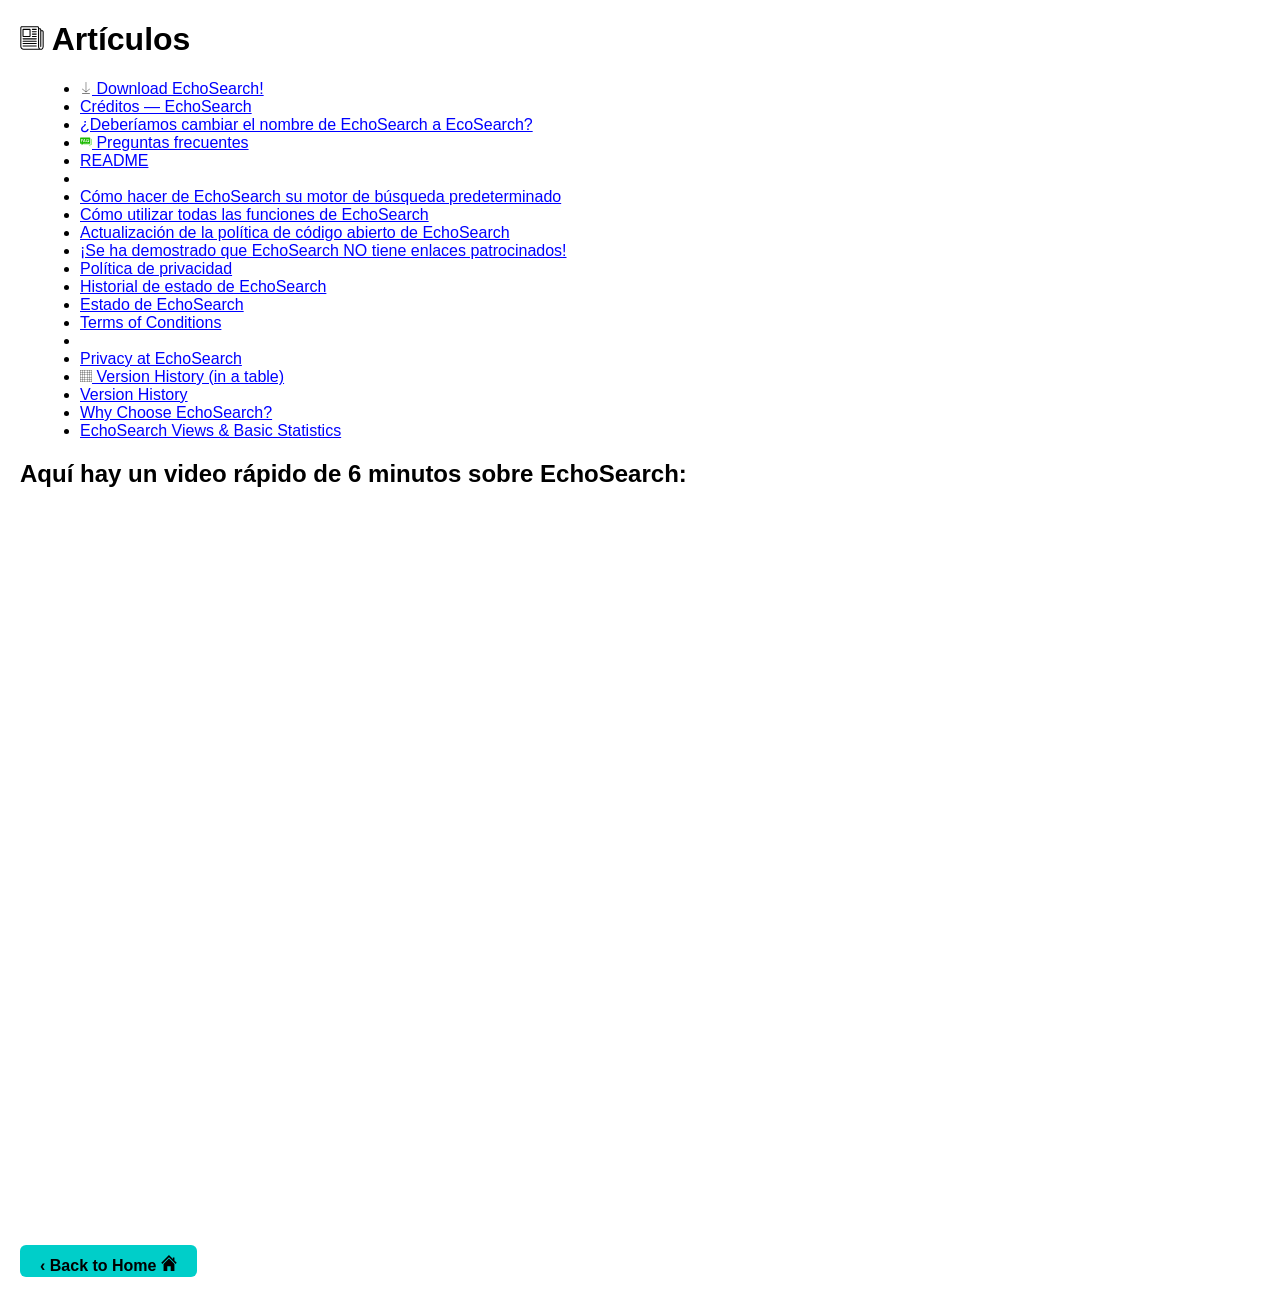
<file: artículos/index.html>
<!DOCTYPE html>
<html lang="en">
<head>
  <meta charset="UTF-8">
  <meta name="viewport" content="width=device-width, initial-scale=1.0">
  <title>Artículos</title>
  <link rel="icon" href="/favicon.ico" type="image/x-icon">
  <meta name="description" content="Esta es la página que contiene todos los enlaces de la carpeta de artículos de EchoSearch."/>
  <style>
    body {
      font-family: Arial, sans-serif;
      margin: 20px;
    }
    h1 {
      color: black;
    }
    ul {
      list-style-type: disc;
      margin-left: 20px;
    }
    a {
      color: blue;
      text-decoration: underline;
      height: 12px;
    }
    .back-button {
      display: inline-block;
      margin-top: 40px;
      padding: 10px 20px;
      background-color: #00cec9;
      color: black;
      text-decoration: none;
      border-radius: 6px;
      font-weight: bold;
      transition: background 0.3s ease;
    }
    .back-button:hover {
      background-color: #00b3af;
    }
    div {
      position: relative;
      width: 100%;
      padding-bottom: 56.25%;
      height: 0;
    }
    iframe {
      position: absolute; 
      top: 0; left: 0; 
      width: 100%;
      height: 100%;
    }
  </style>
</head>
<body>
  <h1><svg xmlns="http://www.w3.org/2000/svg" xmlns:xlink="http://www.w3.org/1999/xlink" version="1.1" width="24" height="24" viewBox="0 0 256 256" xml:space="preserve"><g style="stroke: none; stroke-width: 0; stroke-dasharray: none; stroke-linecap: butt; stroke-linejoin: miter; stroke-miterlimit: 10; fill: none; fill-rule: nonzero; opacity: 1;" transform="translate(1.4065934065934016 1.4065934065934016) scale(2.81 2.81)"><path d="M 83.664 15.699 h -3.302 v -1.803 c 0 -3.138 -2.553 -5.69 -5.69 -5.69 H 71.95 V 5.69 c 0 -3.138 -2.553 -5.69 -5.69 -5.69 H 6.336 c -3.137 0 -5.69 2.553 -5.69 5.69 v 71.963 C 0.646 84.461 6.185 90 12.992 90 h 65.66 c 5.585 0 10.178 -5.223 10.655 -11.856 c 0.03 -0.137 0.047 -0.279 0.047 -0.425 v -56.33 C 89.354 18.251 86.802 15.699 83.664 15.699 z M 12.992 86 c -4.602 0 -8.346 -3.744 -8.346 -8.347 V 5.69 C 4.646 4.758 5.404 4 6.336 4 H 66.26 c 0.932 0 1.69 0.758 1.69 1.69 v 71.316 c 0 3.487 1.137 6.657 2.984 8.993 H 12.992 z M 78.652 86 c -3.695 0 -6.702 -4.034 -6.702 -8.993 V 12.205 h 2.722 c 0.932 0 1.69 0.758 1.69 1.69 v 63.823 c 0 1.104 0.896 2 2 2 s 2 -0.896 2 -2 v -58.02 h 3.302 c 0.932 0 1.69 0.758 1.69 1.69 v 55.618 C 85.354 81.966 82.348 86 78.652 86 z" style="stroke: none; stroke-width: 1; stroke-dasharray: none; stroke-linecap: butt; stroke-linejoin: miter; stroke-miterlimit: 10; fill: rgb(0,0,0); fill-rule: nonzero; opacity: 1;" transform=" matrix(1 0 0 1 0 0) " stroke-linecap="round"/><path d="M 35.874 41.286 H 12.723 c -2.083 0 -3.777 -1.694 -3.777 -3.777 V 14.087 c 0 -2.083 1.694 -3.777 3.777 -3.777 h 23.151 c 2.083 0 3.777 1.694 3.777 3.777 v 23.422 C 39.651 39.592 37.957 41.286 35.874 41.286 z M 12.946 37.286 h 22.706 V 14.31 H 12.946 V 37.286 z" style="stroke: none; stroke-width: 1; stroke-dasharray: none; stroke-linecap: butt; stroke-linejoin: miter; stroke-miterlimit: 10; fill: rgb(0,0,0); fill-rule: nonzero; opacity: 1;" transform=" matrix(1 0 0 1 0 0) " stroke-linecap="round"/><path d="M 61.375 14.31 h -15.06 c -1.104 0 -2 -0.896 -2 -2 s 0.896 -2 2 -2 h 15.06 c 1.104 0 2 0.896 2 2 S 62.479 14.31 61.375 14.31 z" style="stroke: none; stroke-width: 1; stroke-dasharray: none; stroke-linecap: butt; stroke-linejoin: miter; stroke-miterlimit: 10; fill: rgb(0,0,0); fill-rule: nonzero; opacity: 1;" transform=" matrix(1 0 0 1 0 0) " stroke-linecap="round"/><path d="M 61.375 23.302 h -15.06 c -1.104 0 -2 -0.896 -2 -2 s 0.896 -2 2 -2 h 15.06 c 1.104 0 2 0.896 2 2 S 62.479 23.302 61.375 23.302 z" style="stroke: none; stroke-width: 1; stroke-dasharray: none; stroke-linecap: butt; stroke-linejoin: miter; stroke-miterlimit: 10; fill: rgb(0,0,0); fill-rule: nonzero; opacity: 1;" transform=" matrix(1 0 0 1 0 0) " stroke-linecap="round"/><path d="M 61.375 32.294 h -15.06 c -1.104 0 -2 -0.896 -2 -2 s 0.896 -2 2 -2 h 15.06 c 1.104 0 2 0.896 2 2 S 62.479 32.294 61.375 32.294 z" style="stroke: none; stroke-width: 1; stroke-dasharray: none; stroke-linecap: butt; stroke-linejoin: miter; stroke-miterlimit: 10; fill: rgb(0,0,0); fill-rule: nonzero; opacity: 1;" transform=" matrix(1 0 0 1 0 0) " stroke-linecap="round"/><path d="M 61.375 41.286 h -15.06 c -1.104 0 -2 -0.896 -2 -2 s 0.896 -2 2 -2 h 15.06 c 1.104 0 2 0.896 2 2 S 62.479 41.286 61.375 41.286 z" style="stroke: none; stroke-width: 1; stroke-dasharray: none; stroke-linecap: butt; stroke-linejoin: miter; stroke-miterlimit: 10; fill: rgb(0,0,0); fill-rule: nonzero; opacity: 1;" transform=" matrix(1 0 0 1 0 0) " stroke-linecap="round"/><path d="M 61.375 50.278 H 10.946 c -1.104 0 -2 -0.896 -2 -2 s 0.896 -2 2 -2 h 50.429 c 1.104 0 2 0.896 2 2 S 62.479 50.278 61.375 50.278 z" style="stroke: none; stroke-width: 1; stroke-dasharray: none; stroke-linecap: butt; stroke-linejoin: miter; stroke-miterlimit: 10; fill: rgb(0,0,0); fill-rule: nonzero; opacity: 1;" transform=" matrix(1 0 0 1 0 0) " stroke-linecap="round"/><path d="M 61.375 59.271 H 10.946 c -1.104 0 -2 -0.896 -2 -2 s 0.896 -2 2 -2 h 50.429 c 1.104 0 2 0.896 2 2 S 62.479 59.271 61.375 59.271 z" style="stroke: none; stroke-width: 1; stroke-dasharray: none; stroke-linecap: butt; stroke-linejoin: miter; stroke-miterlimit: 10; fill: rgb(0,0,0); fill-rule: nonzero; opacity: 1;" transform=" matrix(1 0 0 1 0 0) " stroke-linecap="round"/><path d="M 61.375 68.262 H 10.946 c -1.104 0 -2 -0.896 -2 -2 s 0.896 -2 2 -2 h 50.429 c 1.104 0 2 0.896 2 2 S 62.479 68.262 61.375 68.262 z" style="stroke: none; stroke-width: 1; stroke-dasharray: none; stroke-linecap: butt; stroke-linejoin: miter; stroke-miterlimit: 10; fill: rgb(0,0,0); fill-rule: nonzero; opacity: 1;" transform=" matrix(1 0 0 1 0 0) " stroke-linecap="round"/><path d="M 61.375 77.254 H 10.946 c -1.104 0 -2 -0.896 -2 -2 s 0.896 -2 2 -2 h 50.429 c 1.104 0 2 0.896 2 2 S 62.479 77.254 61.375 77.254 z" style="stroke: none; stroke-width: 1; stroke-dasharray: none; stroke-linecap: butt; stroke-linejoin: miter; stroke-miterlimit: 10; fill: rgb(0,0,0); fill-rule: nonzero; opacity: 1;" transform=" matrix(1 0 0 1 0 0) " stroke-linecap="round"/></g></svg> Artículos</h1>
  <ul>
    <li><a href="appdownload/"><svg xmlns="http://www.w3.org/2000/svg" xmlns:xlink="http://www.w3.org/1999/xlink" version="1.1" width="12" height="12" viewBox="0 0 256 256" xml:space="preserve"><g style="stroke: none; stroke-width: 0; stroke-dasharray: none; stroke-linecap: butt; stroke-linejoin: miter; stroke-miterlimit: 10; fill: none; fill-rule: nonzero; opacity: 1;" transform="translate(1.4065934065934016 1.4065934065934016) scale(2.81 2.81)"><path d="M 73.178 87.033 H 16.822 c -0.82 0 -1.484 0.664 -1.484 1.484 c 0 0.819 0.664 1.484 1.484 1.484 h 56.357 c 0.819 0 1.484 -0.664 1.484 -1.484 C 74.662 87.697 73.997 87.033 73.178 87.033 z" style="stroke: none; stroke-width: 1; stroke-dasharray: none; stroke-linecap: butt; stroke-linejoin: miter; stroke-miterlimit: 10; fill: rgb(0,0,0); fill-rule: nonzero; opacity: 1;" transform=" matrix(1 0 0 1 0 0) " stroke-linecap="round"/><path d="M 44.039 77.043 c 0.016 0.014 0.037 0.018 0.054 0.031 c 0.089 0.069 0.18 0.137 0.285 0.185 c 0.025 0.012 0.052 0.016 0.078 0.026 c 0.031 0.012 0.062 0.021 0.093 0.031 c 0.148 0.047 0.299 0.08 0.45 0.08 c 0 0 0 0 0 0 c 0 0 0 0 0 0 c 0.152 0 0.302 -0.032 0.45 -0.079 c 0.032 -0.01 0.063 -0.019 0.095 -0.032 c 0.025 -0.01 0.052 -0.014 0.077 -0.026 c 0.104 -0.048 0.195 -0.115 0.283 -0.184 c 0.017 -0.014 0.039 -0.018 0.056 -0.033 l 28.178 -23.97 c 0.624 -0.531 0.7 -1.467 0.169 -2.091 c -0.531 -0.623 -1.467 -0.699 -2.091 -0.169 L 46.484 72.704 V 1.484 C 46.484 0.664 45.819 0 45 0 c -0.82 0 -1.484 0.664 -1.484 1.484 v 71.22 L 17.783 50.813 c -0.624 -0.531 -1.56 -0.455 -2.091 0.169 c -0.531 0.624 -0.455 1.56 0.169 2.091 L 44.039 77.043 z" style="stroke: none; stroke-width: 1; stroke-dasharray: none; stroke-linecap: butt; stroke-linejoin: miter; stroke-miterlimit: 10; fill: rgb(0,0,0); fill-rule: nonzero; opacity: 1;" transform=" matrix(1 0 0 1 0 0) " stroke-linecap="round"/></g></svg> Download EchoSearch!</a></li>
    <li><a href="créditos.html">Créditos — EchoSearch</a></li>
    <li><a href="echosearchvsecosearch.html">¿Deberíamos cambiar el nombre de EchoSearch a EcoSearch?</a></li>
    <li><a href="preguntas-frecuentes.html"><svg xmlns="http://www.w3.org/2000/svg" xmlns:xlink="http://www.w3.org/1999/xlink" version="1.1" width="12" height="12" viewBox="0 0 256 256" xml:space="preserve"><g style="stroke: none; stroke-width: 0; stroke-dasharray: none; stroke-linecap: butt; stroke-linejoin: miter; stroke-miterlimit: 10; fill: none; fill-rule: nonzero; opacity: 1;" transform="translate(1.4065934065934016 1.4065934065934016) scale(2.81 2.81)"><path d="M 27.062 63.785 h 45.619 c 5.54 0 10.046 -4.507 10.046 -10.047 V 20.05 h 2.725 c 2.511 0 4.547 2.036 4.547 4.547 v 38.966 c 0 2.511 -2.036 4.547 -4.547 4.547 h -7.552 v 11.665 L 65.064 68.11 H 22.303 L 27.062 63.785 z" style="stroke: none; stroke-width: 1; stroke-dasharray: none; stroke-linecap: butt; stroke-linejoin: miter; stroke-miterlimit: 10; fill: rgb(149,234,131); fill-rule: nonzero; opacity: 1;" transform=" matrix(1 0 0 1 0 0) " stroke-linecap="round"/><path d="M 4.547 10.225 h 68.135 c 2.511 0 4.547 2.036 4.547 4.547 v 38.966 c 0 2.511 -2.036 4.547 -4.547 4.547 H 24.936 L 12.099 69.95 V 58.285 H 4.547 C 2.036 58.285 0 56.25 0 53.739 V 14.772 C 0 12.261 2.036 10.225 4.547 10.225 z" style="stroke: none; stroke-width: 1; stroke-dasharray: none; stroke-linecap: butt; stroke-linejoin: miter; stroke-miterlimit: 10; fill: rgb(28,186,0); fill-rule: nonzero; opacity: 1;" transform=" matrix(1 0 0 1 0 0) " stroke-linecap="round"/><path d="M 20.6 21.599 H 10.114 c -1.104 0 -2 0.896 -2 2 v 20.729 c 0 1.104 0.896 2 2 2 s 2 -0.896 2 -2 v -8.365 h 5.306 c 1.104 0 2 -0.896 2 -2 s -0.896 -2 -2 -2 h -5.306 v -6.364 H 20.6 c 1.104 0 2 -0.896 2 -2 S 21.704 21.599 20.6 21.599 z" style="stroke: none; stroke-width: 1; stroke-dasharray: none; stroke-linecap: butt; stroke-linejoin: miter; stroke-miterlimit: 10; fill: rgb(255,255,255); fill-rule: nonzero; opacity: 1;" transform=" matrix(1 0 0 1 0 0) " stroke-linecap="round"/><path d="M 34.126 22.898 c -0.313 -0.836 -1.125 -1.329 -1.972 -1.287 c -0.844 -0.039 -1.654 0.454 -1.966 1.287 L 22.43 43.627 c -0.387 1.035 0.138 2.187 1.172 2.574 c 0.231 0.087 0.468 0.128 0.701 0.128 c 0.811 0 1.573 -0.497 1.874 -1.3 l 1.137 -3.039 H 37 l 1.137 3.039 c 0.301 0.803 1.063 1.3 1.874 1.3 c 0.232 0 0.47 -0.041 0.701 -0.128 c 1.034 -0.387 1.559 -1.54 1.172 -2.574 L 34.126 22.898 z M 28.81 37.99 l 3.346 -8.943 l 3.346 8.943 H 28.81 z" style="stroke: none; stroke-width: 1; stroke-dasharray: none; stroke-linecap: butt; stroke-linejoin: miter; stroke-miterlimit: 10; fill: rgb(255,255,255); fill-rule: nonzero; opacity: 1;" transform=" matrix(1 0 0 1 0 0) " stroke-linecap="round"/><path d="M 66.758 41.194 c 1.475 -2.036 2.356 -4.53 2.356 -7.231 c 0 -6.818 -5.547 -12.364 -12.364 -12.364 c -6.818 0 -12.365 5.546 -12.365 12.364 s 5.547 12.365 12.365 12.365 c 2.675 0 5.147 -0.863 7.173 -2.313 l 1.773 1.784 c 0.391 0.394 0.904 0.59 1.418 0.59 c 0.51 0 1.02 -0.193 1.41 -0.582 c 0.783 -0.779 0.787 -2.045 0.008 -2.829 L 66.758 41.194 z M 56.75 42.328 c -4.612 0 -8.365 -3.752 -8.365 -8.365 s 3.753 -8.364 8.365 -8.364 s 8.364 3.752 8.364 8.364 c 0 1.591 -0.454 3.074 -1.229 4.342 l -2.728 -2.744 c -0.778 -0.784 -2.044 -0.787 -2.828 -0.008 c -0.783 0.779 -0.787 2.045 -0.008 2.829 l 2.728 2.744 C 59.791 41.884 58.323 42.328 56.75 42.328 z" style="stroke: none; stroke-width: 1; stroke-dasharray: none; stroke-linecap: butt; stroke-linejoin: miter; stroke-miterlimit: 10; fill: rgb(255,255,255); fill-rule: nonzero; opacity: 1;" transform=" matrix(1 0 0 1 0 0) " stroke-linecap="round"/></g></svg> Preguntas frecuentes</a></li>
    <li><a href="githubreadme.html">README</a></li>
    <li><a href="goingfamous.html"></a></li>
    <li><a href="cómo-hacer-EchoSearch-su-motor-de-búsqueda-predeterminado.html">Cómo hacer de EchoSearch su motor de búsqueda predeterminado</a></li>
    <li><a href="cómo-utilizar-todas-las-funciones.html">Cómo utilizar todas las funciones de EchoSearch</a></li>
    <li><a href="transición-de-código-abierto.html">Actualización de la política de código abierto de EchoSearch</a></li>
    <li><a href="enlancenopatrocinados.html">¡Se ha demostrado que EchoSearch NO tiene enlaces patrocinados!</a></li>
    <li><a href="política-de-privacidad.html">Política de privacidad</a></li>
    <li><a href="historial-de-estado.html">Historial de estado de EchoSearch</a></li>
    <li><a href="estado.html">Estado de EchoSearch</a></li>
    <li><a href="términos-de-condiciones.html">Terms of Conditions</a></li>
    <li><a href="términos-de-servicio.html"></a></li>
    <li><a href="seguimiento.html">Privacy at EchoSearch</a></li>
    <li><a href="tabla-historial-de-versiones.html"><svg xmlns="http://www.w3.org/2000/svg" xmlns:xlink="http://www.w3.org/1999/xlink" version="1.1" width="12" height="12" viewBox="0 0 256 256" xml:space="preserve"><g style="stroke: none; stroke-width: 0; stroke-dasharray: none; stroke-linecap: butt; stroke-linejoin: miter; stroke-miterlimit: 10; fill: none; fill-rule: nonzero; opacity: 1;" transform="translate(1.4065934065934016 1.4065934065934016) scale(2.81 2.81)"><path d="M 72.4 0 h -2 H 54.8 h -2 H 37.2 h -2 H 19.6 h -2 H 0 v 17.6 v 2 v 15.6 v 2 v 15.6 v 2 V 70.4 v 2 V 90 h 17.6 h 2 h 15.6 h 2 h 15.6 h 2 H 70.4 h 2 H 90 V 72.4 v -2 V 54.8 v -2 V 37.2 v -2 V 19.6 v -2 V 0 H 72.4 z M 54.8 2 H 70.4 v 15.6 H 54.8 V 2 z M 70.4 35.2 H 54.8 V 19.6 H 70.4 V 35.2 z M 70.4 52.8 H 54.8 V 37.2 H 70.4 V 52.8 z M 70.4 70.4 H 54.8 V 54.8 H 70.4 V 70.4 z M 19.6 54.8 h 15.6 V 70.4 H 19.6 V 54.8 z M 19.6 37.2 h 15.6 v 15.6 H 19.6 V 37.2 z M 19.6 19.6 h 15.6 v 15.6 H 19.6 V 19.6 z M 52.8 35.2 H 37.2 V 19.6 h 15.6 V 35.2 z M 52.8 52.8 H 37.2 V 37.2 h 15.6 V 52.8 z M 37.2 54.8 h 15.6 V 70.4 H 37.2 V 54.8 z M 37.2 2 h 15.6 v 15.6 H 37.2 V 2 z M 19.6 2 h 15.6 v 15.6 H 19.6 V 2 z M 2 2 h 15.6 v 15.6 H 2 V 2 z M 2 19.6 h 15.6 v 15.6 H 2 V 19.6 z M 2 37.2 h 15.6 v 15.6 H 2 V 37.2 z M 2 54.8 h 15.6 V 70.4 H 2 V 54.8 z M 17.6 88 H 2 V 72.4 h 15.6 V 88 z M 35.2 88 H 19.6 V 72.4 h 15.6 V 88 z M 52.8 88 H 37.2 V 72.4 h 15.6 V 88 z M 70.4 88 H 54.8 V 72.4 H 70.4 V 88 z M 88 88 H 72.4 V 72.4 H 88 V 88 z M 88 70.4 H 72.4 V 54.8 H 88 V 70.4 z M 88 52.8 H 72.4 V 37.2 H 88 V 52.8 z M 88 35.2 H 72.4 V 19.6 H 88 V 35.2 z M 72.4 17.6 V 2 H 88 v 15.6 H 72.4 z" style="stroke: none; stroke-width: 1; stroke-dasharray: none; stroke-linecap: butt; stroke-linejoin: miter; stroke-miterlimit: 10; fill: rgb(0,0,0); fill-rule: nonzero; opacity: 1;" transform=" matrix(1 0 0 1 0 0) " stroke-linecap="round"/></g></svg> Version History (in a table)</a></li>
    <li><a href="historial-de-versiones.html">Version History</a></li>
    <li><a href="por-qué-elegir-EchoSearch.html">Why Choose EchoSearch?</a></li>
    <li><a href="https://statcounter.com/p13195324/summary/?guest=1">EchoSearch Views & Basic Statistics</a></li>
   </ul>

<h2>Aquí hay un video rápido de 6 minutos sobre EchoSearch:</h2>

<div>
  <iframe src="https://www.youtube.com/embed/lsS3JEH4YlA" frameborder="0"allowfullscreen></iframe>
</div>
  
  <a href="/" class="back-button">‹ Back to Home <svg xmlns="http://www.w3.org/2000/svg" xmlns:xlink="http://www.w3.org/1999/xlink" version="1.1" width="16" height="16" viewBox="0 0 256 256" xml:space="preserve"><g style="stroke: none; stroke-width: 0; stroke-dasharray: none; stroke-linecap: butt; stroke-linejoin: miter; stroke-miterlimit: 10; fill: none; fill-rule: nonzero; opacity: 1;" transform="translate(1.4065934065934016 1.4065934065934016) scale(2.81 2.81)"><polygon points="75.96,30.96 75.96,13.34 67.26,13.34 67.26,22.26 45,0 0.99,44.02 7.13,50.15 45,12.28 82.88,50.15 89.01,44.02 " style="stroke: none; stroke-width: 1; stroke-dasharray: none; stroke-linecap: butt; stroke-linejoin: miter; stroke-miterlimit: 10; fill: rgb(0,0,0); fill-rule: nonzero; opacity: 1;" transform="  matrix(1 0 0 1 0 0) "/><polygon points="45,20 14.04,50.95 14.04,90 35.29,90 35.29,63.14 54.71,63.14 54.71,90 75.96,90 75.96,50.95 " style="stroke: none; stroke-width: 1; stroke-dasharray: none; stroke-linecap: butt; stroke-linejoin: miter; stroke-miterlimit: 10; fill: rgb(0,0,0); fill-rule: nonzero; opacity: 1;" transform="  matrix(1 0 0 1 0 0) "/></g></svg></a>
</body>
</html>
</file>
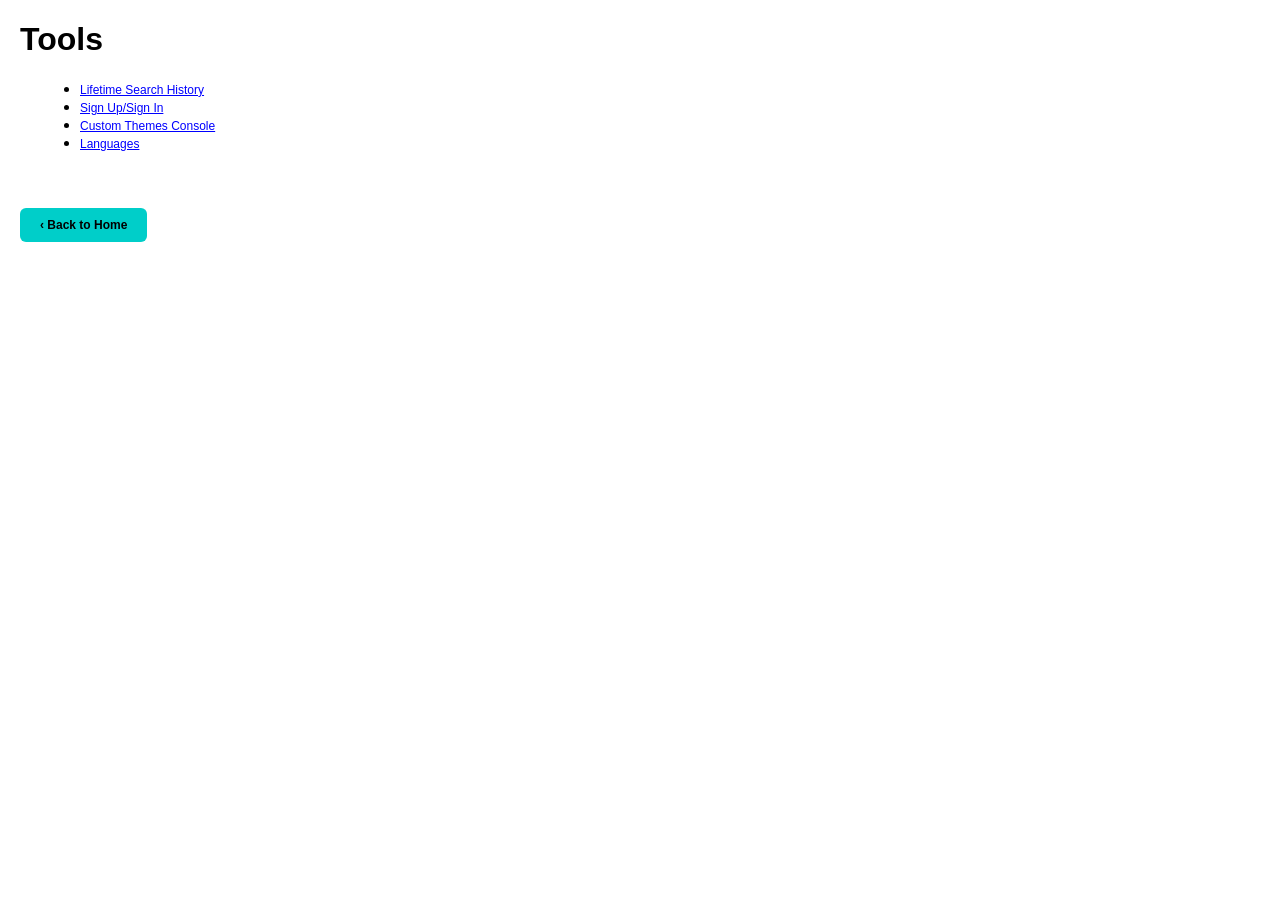
<file: esenciales/index.html>
<!DOCTYPE html>
<html lang="en">
<head>
  <meta charset="UTF-8">
  <meta name="viewport" content="width=device-width, initial-scale=1.0">
  <title>Tools</title>
  <link rel="icon" href="/favicon.ico" type="image/x-icon">
  <meta name="description" content="This page has all the links for the tools for EchoSearch.">
  <style>
    body {
      font-family: Arial, sans-serif;
      margin: 20px;
      color: black;
    }

    h1 {
      color: black;
      display: flex;
      align-items: center;
      gap: 8px;
    }

    ul {
      list-style-type: disc;
      margin-left: 20px;
    }

    a {
      color: blue;
      text-decoration: underline;
      font-size: 12px;
    }

    .back-button {
      display: inline-block;
      margin-top: 40px;
      padding: 10px 20px;
      background-color: #00cec9;
      color: black;
      text-decoration: none;
      border-radius: 6px;
      font-weight: bold;
      transition: background 0.3s ease;
    }

    .back-button:hover {
      background-color: #00b3af;
    }
  </style>
</head>
<body>

  <h1>Tools</h1>

  <ul>
    <li><a href="history.html">Lifetime Search History</a></li>
    <li><a href="login.html">Sign Up/Sign In</a></li>
    <li><a href="themes.html">Custom Themes Console</a></li>
    <li><a href="/languages/">Languages</a></li>
  </ul>

  <a href="/" class="back-button">‹ Back to Home</a>

</body>
</html>
</file>
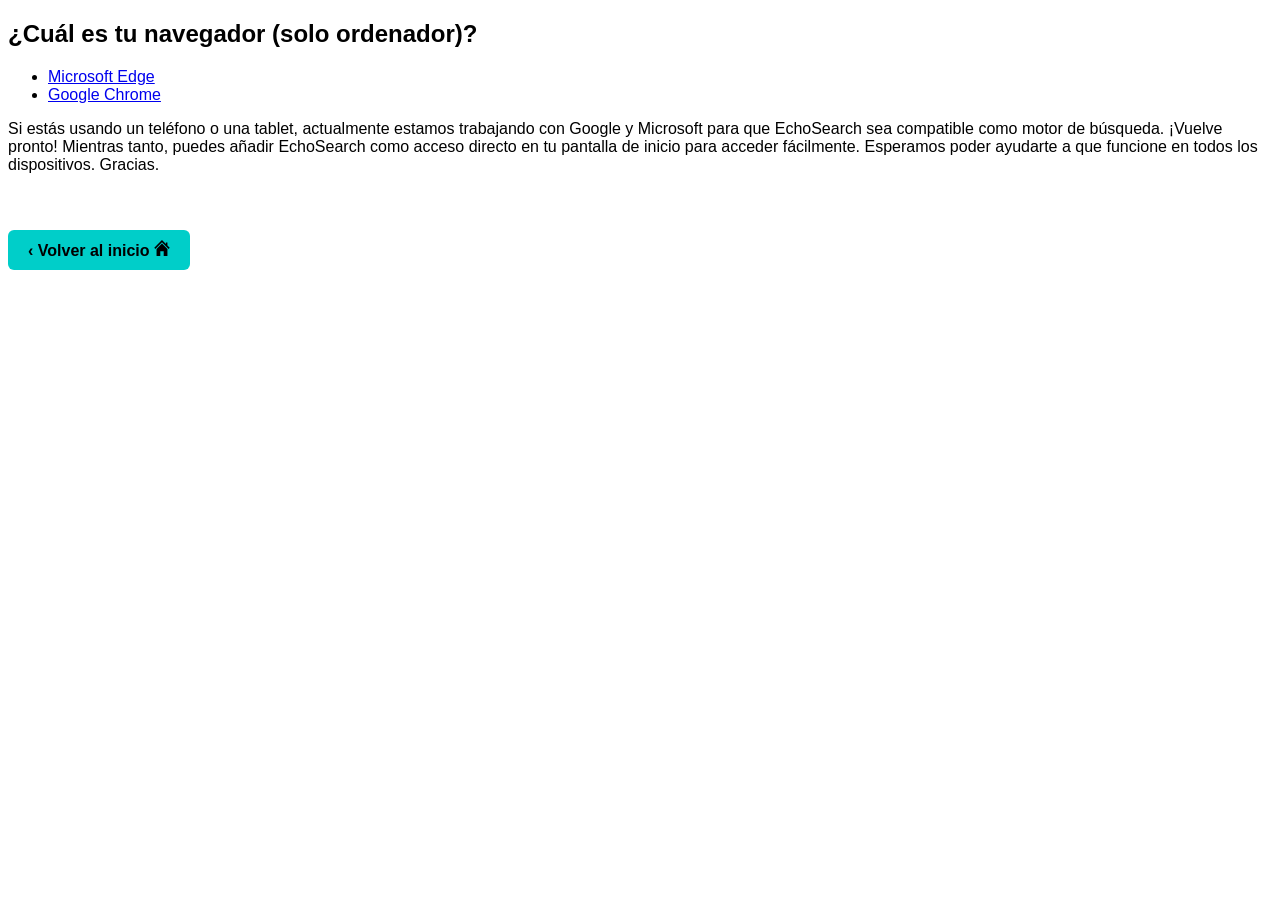
<file: artículos/cómo-hacer-echosearch-su-motor-de-búsqueda-predeterminado.html>
<!DOCTYPE html>
<html lang="es">
<head>
  <meta charset="UTF-8">
  <meta name="viewport" content="width=device-width, initial-scale=1.0">
  <title>Cómo Hacer EchoSearch su Motor de Búsqueda Predeterminado</title>
  <link rel="icon" href="/favicon.ico" type="image/x-icon">
  <meta name="description" content="Esta página contiene guías sobre cómo hacer de EchoSearch tu motor de búsqueda predeterminado en un navegador. Por ahora, las tablets y los teléfonos no pueden hacerlo."/>
  <style>
  body {
    font-family: Arial, sans-serif;
  }
    .back-button {
      display: inline-block;
      margin-top: 40px;
      padding: 10px 20px;
      background-color: #00cec9;
      color: black;
      text-decoration: none;
      border-radius: 6px;
      font-weight: bold;
      transition: background 0.3s ease;
    }
    .back-button:hover {
      background-color: #00b3af;
    }
  </style>
  <title>Configurar EchoSearch como predeterminado</title>
</head>
<body>
  <h2>¿Cuál es tu navegador (solo ordenador)?</h2>
  <ul>
    <li><a href="edge/edge.html">Microsoft Edge</a></li>
    <li><a href="chrome/chrome.html">Google Chrome</a></li>
  </ul>
  <p>Si estás usando un teléfono o una tablet, actualmente estamos trabajando con Google y Microsoft para que EchoSearch sea compatible como motor de búsqueda. ¡Vuelve pronto! Mientras tanto, puedes añadir EchoSearch como acceso directo en tu pantalla de inicio para acceder fácilmente. Esperamos poder ayudarte a que funcione en todos los dispositivos. Gracias.</p>
<a href="/" class="back-button">‹ Volver al inicio <svg xmlns="http://www.w3.org/2000/svg" xmlns:xlink="http://www.w3.org/1999/xlink" version="1.1" width="16" height="16" viewBox="0 0 256 256" xml:space="preserve"><g style="stroke: none; stroke-width: 0; stroke-dasharray: none; stroke-linecap: butt; stroke-linejoin: miter; stroke-miterlimit: 10; fill: none; fill-rule: nonzero; opacity: 1;" transform="translate(1.4065934065934016 1.4065934065934016) scale(2.81 2.81)"><polygon points="75.96,30.96 75.96,13.34 67.26,13.34 67.26,22.26 45,0 0.99,44.02 7.13,50.15 45,12.28 82.88,50.15 89.01,44.02 " style="stroke: none; stroke-width: 1; stroke-dasharray: none; stroke-linecap: butt; stroke-linejoin: miter; stroke-miterlimit: 10; fill: rgb(0,0,0); fill-rule: nonzero; opacity: 1;" transform="  matrix(1 0 0 1 0 0) "/><polygon points="45,20 14.04,50.95 14.04,90 35.29,90 35.29,63.14 54.71,63.14 54.71,90 75.96,90 75.96,50.95 " style="stroke: none; stroke-width: 1; stroke-dasharray: none; stroke-linecap: butt; stroke-linejoin: miter; stroke-miterlimit: 10; fill: rgb(0,0,0); fill-rule: nonzero; opacity: 1;" transform="  matrix(1 0 0 1 0 0) "/></g></svg></a>
</body>
</html>
</file>
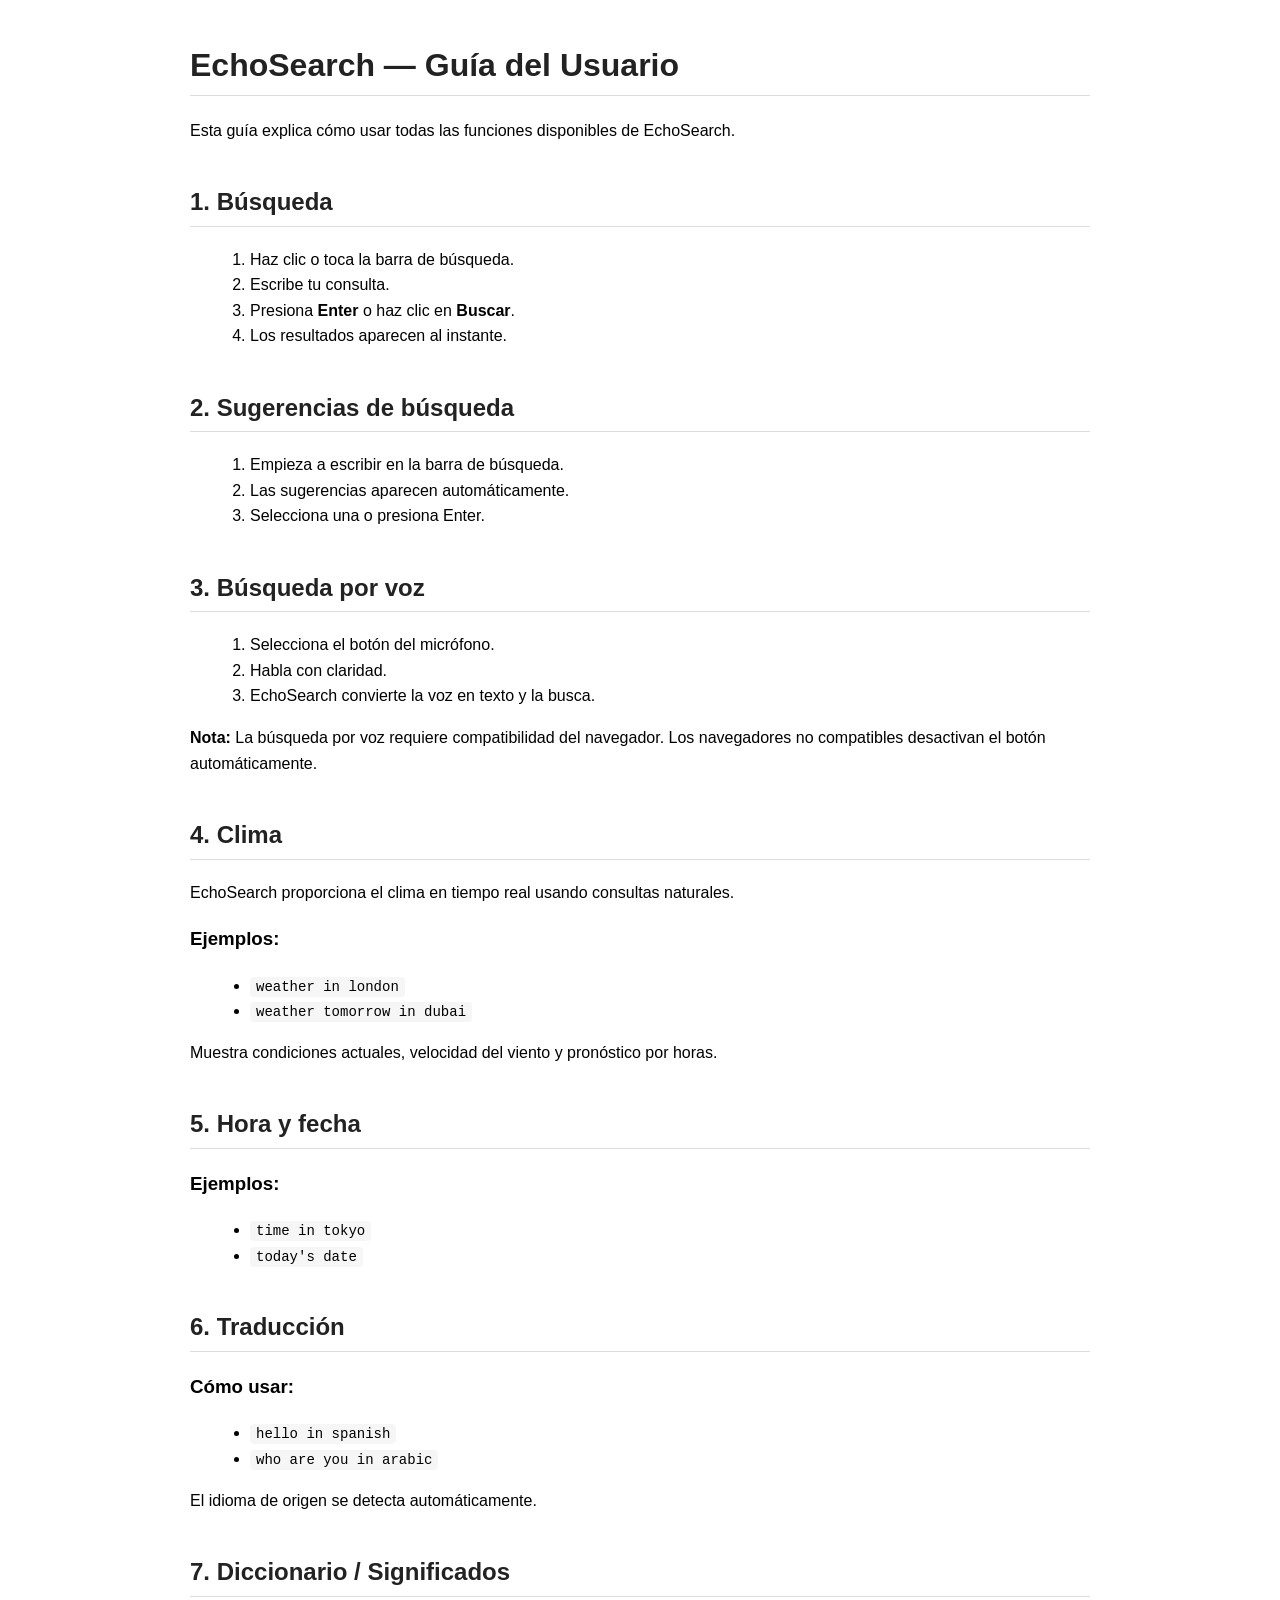
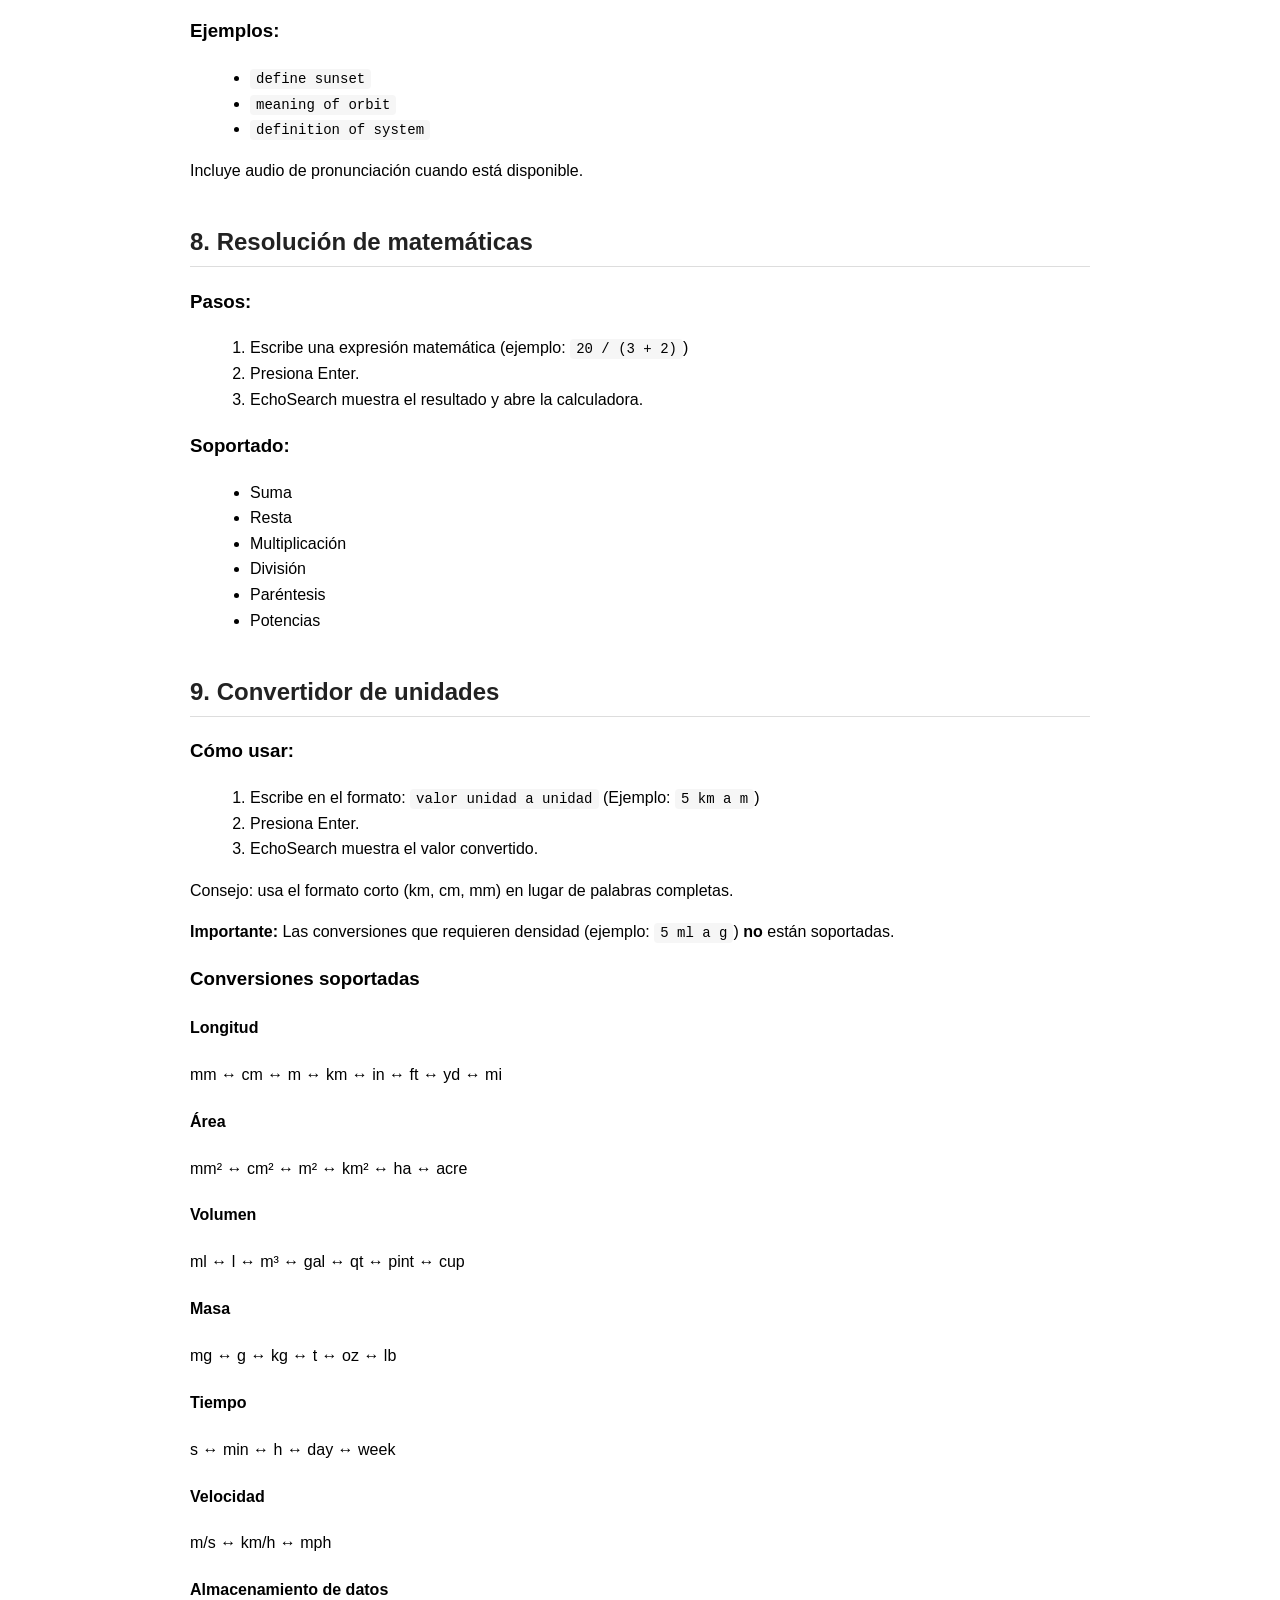
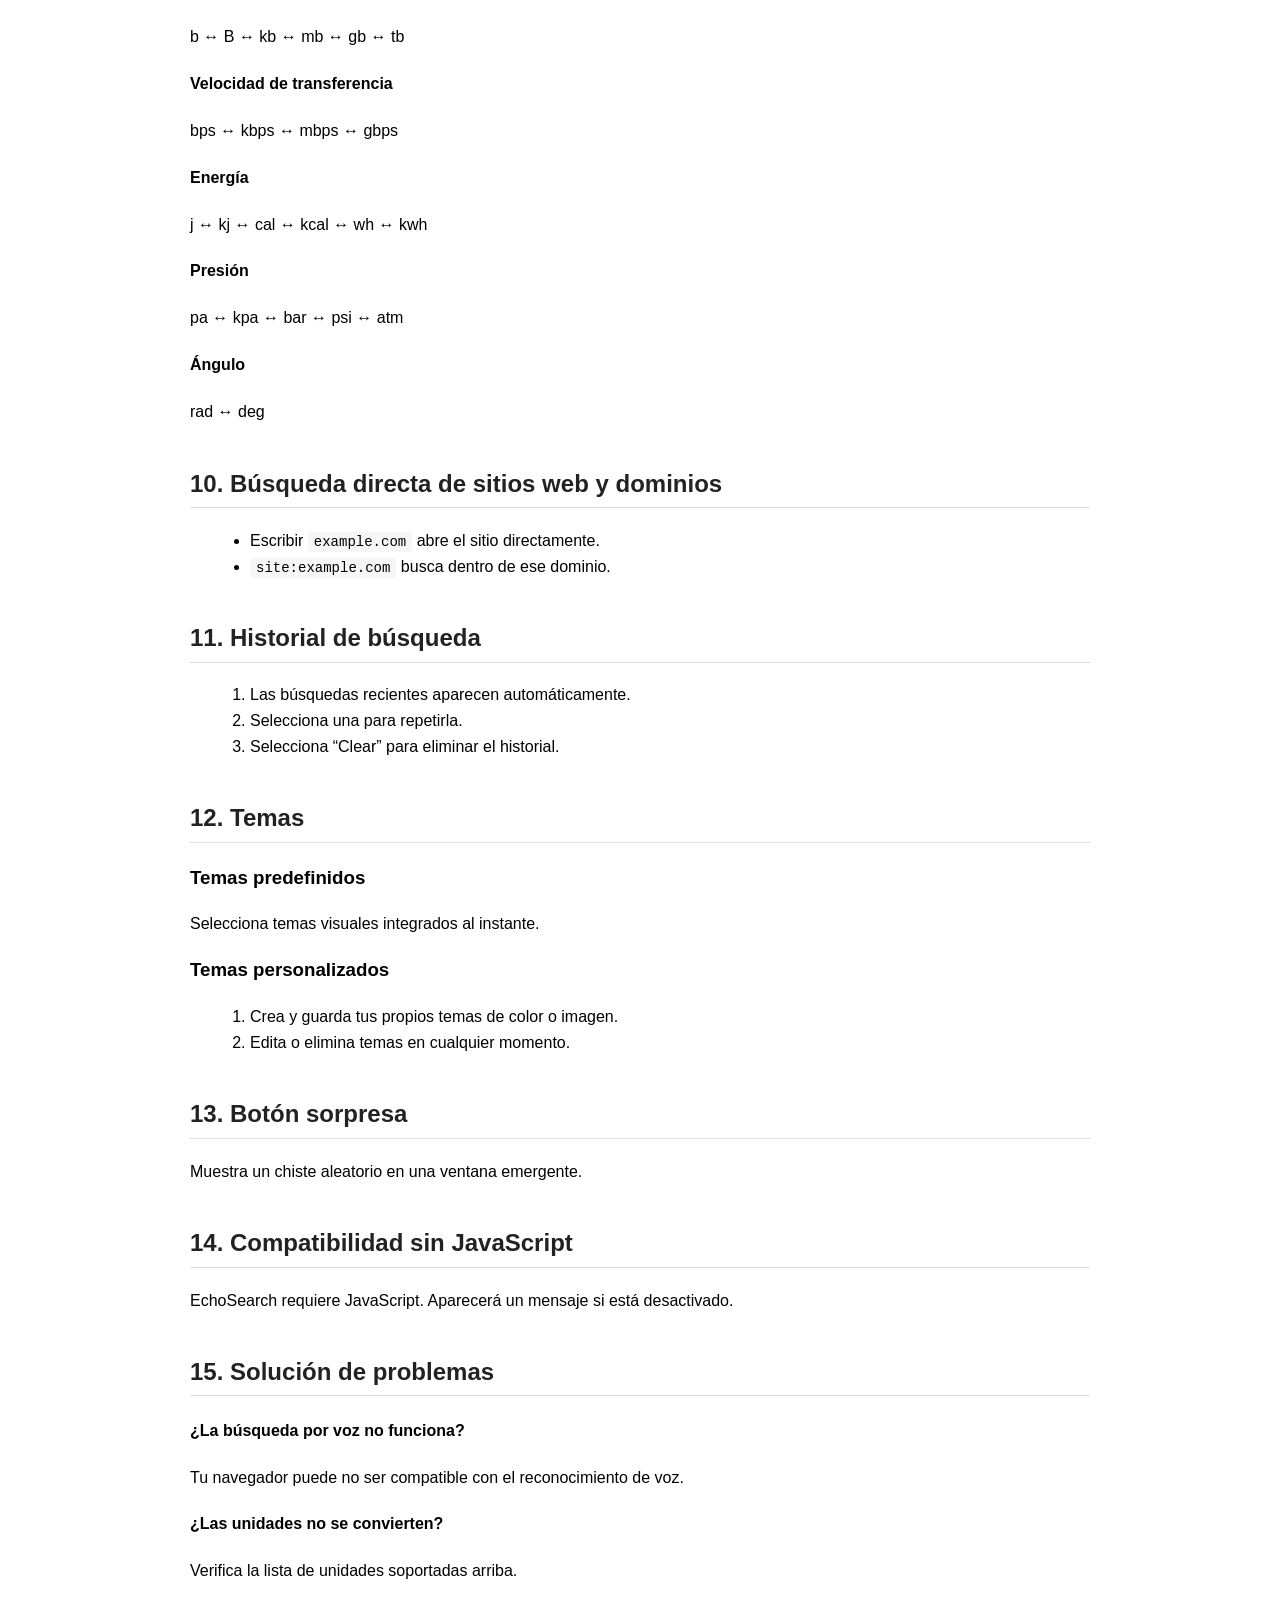
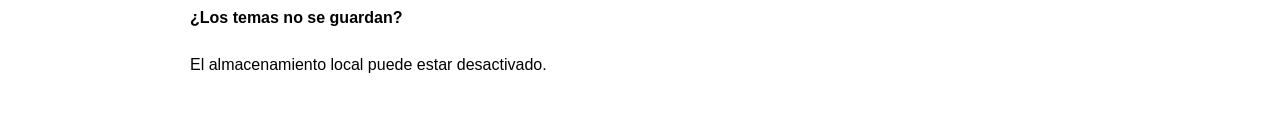
<file: artículos/cómo-utilizar-todas-las-funciones.html>
<!DOCTYPE html>
<html lang="es">
<head>
<meta charset="UTF-8">
<title>EchoSearch — Guía del Usuario</title>
<style>
  body {
    font-family: Arial, sans-serif;
    max-width: 900px;
    margin: 40px auto;
    padding: 0 20px;
    line-height: 1.6;
  }
  h1, h2 {
    color: #222;
    border-bottom: 1px solid #ddd;
    padding-bottom: 4px;
  }
  h2 { margin-top: 40px; }
  code {
    background: #f6f6f6;
    padding: 2px 6px;
    border-radius: 4px;
    font-size: 14px;
  }
  ul, ol { margin-left: 20px; }
</style>
</head>
<body>

<h1>EchoSearch — Guía del Usuario</h1>
<p>Esta guía explica cómo usar todas las funciones disponibles de EchoSearch.</p>

<h2>1. Búsqueda</h2>
<ol>
<li>Haz clic o toca la barra de búsqueda.</li>
<li>Escribe tu consulta.</li>
<li>Presiona <strong>Enter</strong> o haz clic en <strong>Buscar</strong>.</li>
<li>Los resultados aparecen al instante.</li>
</ol>

<h2>2. Sugerencias de búsqueda</h2>
<ol>
<li>Empieza a escribir en la barra de búsqueda.</li>
<li>Las sugerencias aparecen automáticamente.</li>
<li>Selecciona una o presiona Enter.</li>
</ol>

<h2>3. Búsqueda por voz</h2>
<ol>
<li>Selecciona el botón del micrófono.</li>
<li>Habla con claridad.</li>
<li>EchoSearch convierte la voz en texto y la busca.</li>
</ol>

<p><strong>Nota:</strong> La búsqueda por voz requiere compatibilidad del navegador. Los navegadores no compatibles desactivan el botón automáticamente.</p>

<h2>4. Clima</h2>
<p>EchoSearch proporciona el clima en tiempo real usando consultas naturales.</p>

<h3>Ejemplos:</h3>
<ul>
<li><code>weather in london</code></li>
<li><code>weather tomorrow in dubai</code></li>
</ul>

<p>Muestra condiciones actuales, velocidad del viento y pronóstico por horas.</p>

<h2>5. Hora y fecha</h2>

<h3>Ejemplos:</h3>
<ul>
<li><code>time in tokyo</code></li>
<li><code>today's date</code></li>
</ul>

<h2>6. Traducción</h2>

<h3>Cómo usar:</h3>
<ul>
<li><code>hello in spanish</code></li>
<li><code>who are you in arabic</code></li>
</ul>

<p>El idioma de origen se detecta automáticamente.</p>

<h2>7. Diccionario / Significados</h2>

<h3>Ejemplos:</h3>
<ul>
<li><code>define sunset</code></li>
<li><code>meaning of orbit</code></li>
<li><code>definition of system</code></li>
</ul>

<p>Incluye audio de pronunciación cuando está disponible.</p>

<h2>8. Resolución de matemáticas</h2>

<h3>Pasos:</h3>
<ol>
<li>Escribe una expresión matemática (ejemplo: <code>20 / (3 + 2)</code>)</li>
<li>Presiona Enter.</li>
<li>EchoSearch muestra el resultado y abre la calculadora.</li>
</ol>

<h3>Soportado:</h3>
<ul>
<li>Suma</li>
<li>Resta</li>
<li>Multiplicación</li>
<li>División</li>
<li>Paréntesis</li>
<li>Potencias</li>
</ul>

<h2>9. Convertidor de unidades</h2>

<h3>Cómo usar:</h3>
<ol>
<li>Escribe en el formato: <code>valor unidad a unidad</code> (Ejemplo: <code>5 km a m</code>)</li>
<li>Presiona Enter.</li>
<li>EchoSearch muestra el valor convertido.</li>
</ol>

<p>Consejo: usa el formato corto (km, cm, mm) en lugar de palabras completas.</p>

<p><strong>Importante:</strong> Las conversiones que requieren densidad (ejemplo: <code>5 ml a g</code>) <strong>no</strong> están soportadas.</p>

<h3>Conversiones soportadas</h3>

<h4>Longitud</h4>
<p>mm ↔ cm ↔ m ↔ km ↔ in ↔ ft ↔ yd ↔ mi</p>

<h4>Área</h4>
<p>mm² ↔ cm² ↔ m² ↔ km² ↔ ha ↔ acre</p>

<h4>Volumen</h4>
<p>ml ↔ l ↔ m³ ↔ gal ↔ qt ↔ pint ↔ cup</p>

<h4>Masa</h4>
<p>mg ↔ g ↔ kg ↔ t ↔ oz ↔ lb</p>

<h4>Tiempo</h4>
<p>s ↔ min ↔ h ↔ day ↔ week</p>

<h4>Velocidad</h4>
<p>m/s ↔ km/h ↔ mph</p>

<h4>Almacenamiento de datos</h4>
<p>b ↔ B ↔ kb ↔ mb ↔ gb ↔ tb</p>

<h4>Velocidad de transferencia</h4>
<p>bps ↔ kbps ↔ mbps ↔ gbps</p>

<h4>Energía</h4>
<p>j ↔ kj ↔ cal ↔ kcal ↔ wh ↔ kwh</p>

<h4>Presión</h4>
<p>pa ↔ kpa ↔ bar ↔ psi ↔ atm</p>

<h4>Ángulo</h4>
<p>rad ↔ deg</p>

<h2>10. Búsqueda directa de sitios web y dominios</h2>
<ul>
<li>Escribir <code>example.com</code> abre el sitio directamente.</li>
<li><code>site:example.com</code> busca dentro de ese dominio.</li>
</ul>

<h2>11. Historial de búsqueda</h2>
<ol>
<li>Las búsquedas recientes aparecen automáticamente.</li>
<li>Selecciona una para repetirla.</li>
<li>Selecciona “Clear” para eliminar el historial.</li>
</ol>

<h2>12. Temas</h2>

<h3>Temas predefinidos</h3>
<p>Selecciona temas visuales integrados al instante.</p>

<h3>Temas personalizados</h3>
<ol>
<li>Crea y guarda tus propios temas de color o imagen.</li>
<li>Edita o elimina temas en cualquier momento.</li>
</ol>

<h2>13. Botón sorpresa</h2>
<p>Muestra un chiste aleatorio en una ventana emergente.</p>

<h2>14. Compatibilidad sin JavaScript</h2>
<p>EchoSearch requiere JavaScript. Aparecerá un mensaje si está desactivado.</p>

<h2>15. Solución de problemas</h2>

<h4>¿La búsqueda por voz no funciona?</h4>
<p>Tu navegador puede no ser compatible con el reconocimiento de voz.</p>

<h4>¿Las unidades no se convierten?</h4>
<p>Verifica la lista de unidades soportadas arriba.</p>

<h4>¿Los temas no se guardan?</h4>
<p>El almacenamiento local puede estar desactivado.</p>

</body>
</html>
</file>
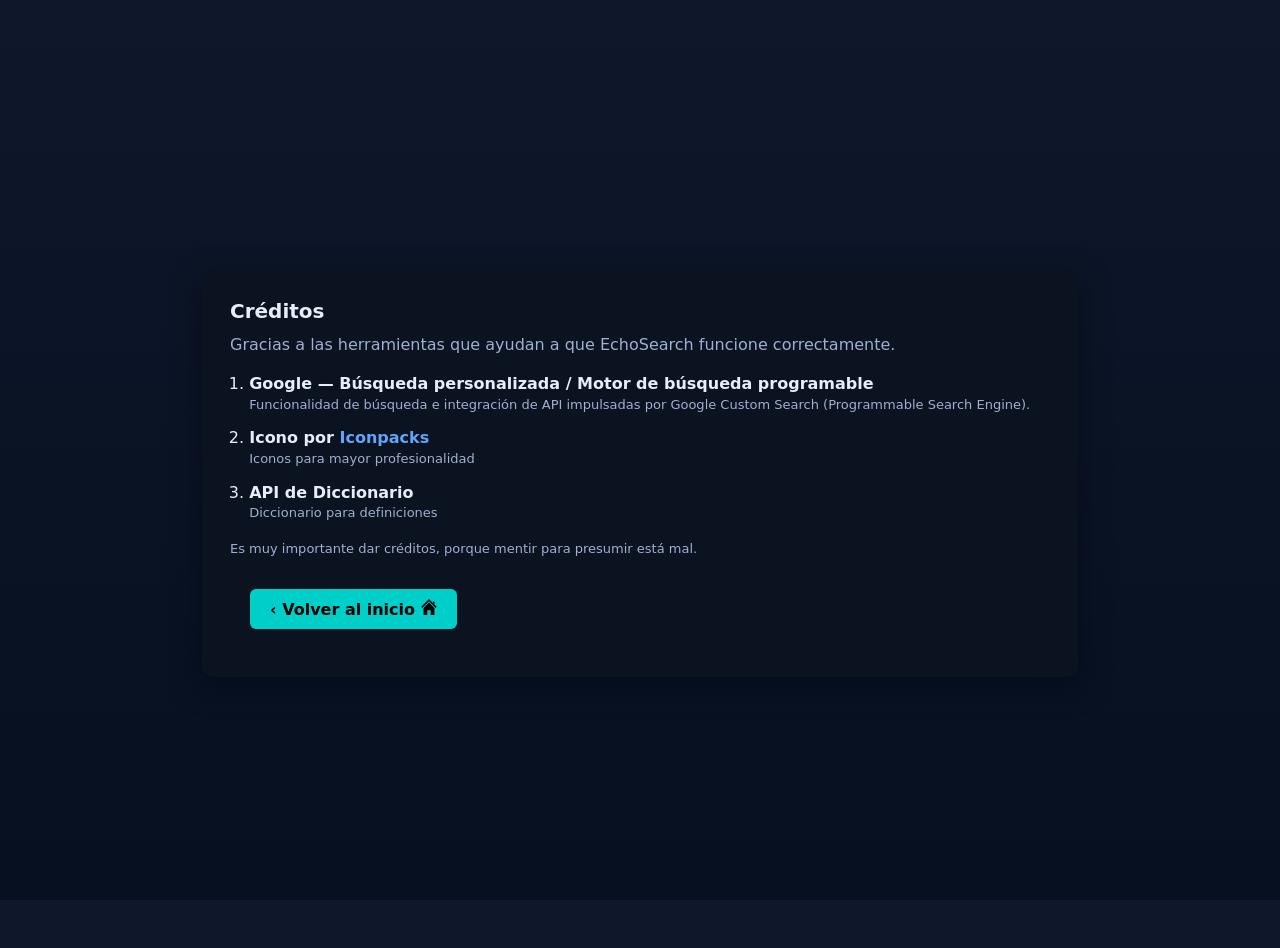
<file: artículos/créditos.html>
<!DOCTYPE html>
<html lang="es">
<head>
  <meta charset="UTF-8">
  <meta name="viewport" content="width=device-width,initial-scale=1">
  <title>Créditos — EchoSearch</title>
  <style>
    :root{--bg:#0f172a;--card:#0b1220;--text:#e6eef8;--muted:#9fb0d0;--accent:#60a5fa}
    html,body{height:100%;margin:0;font-family:Inter,ui-sans-serif,system-ui,-apple-system,Segoe UI,Roboto,"Helvetica Neue",Arial}
    body{display:flex;align-items:center;justify-content:center;background:linear-gradient(180deg,var(--bg),#061020);color:var(--text);padding:24px}
    .card{width:min(820px,96%);background:var(--card);border-radius:12px;padding:28px;box-shadow:0 8px 30px rgba(2,6,23,.6)}
    h1{margin:0 0 12px;font-size:20px}
    p.lead{margin:0 0 18px;color:var(--muted)}
    ol{margin:0 0 18px 1.2rem;padding-left:0}
    li{margin:12px 0;line-height:1.45}
    a{color:var(--accent);text-decoration:none}
    a:hover{text-decoration:underline}
    .meta{font-size:13px;color:var(--muted)}
    .back-button{display: inline-block;margin-top: 40px;padding: 10px 20px;background-color: #00cec9;color: black;margin: 20px;text-decoration: none;border-radius: 6px;font-weight: bold;transition: background 0.3s ease;}
  </style>
</head>
<body>
  <main class="card" role="main">
    <h1>Créditos</h1>
    <p class="lead">Gracias a las herramientas que ayudan a que EchoSearch funcione correctamente.</p>
    <ol>
  <li>
    <strong>Google — Búsqueda personalizada / Motor de búsqueda programable</strong>
    <div class="meta">Funcionalidad de búsqueda e integración de API impulsadas por Google Custom Search (Programmable Search Engine).</div>
  </li>
  <li>
    <strong>Icono por <a href='https://iconpacks.net/?utm_source=link-attribution&amp;utm_content=25770'>Iconpacks</a></strong>
    <div class="meta">Iconos para mayor profesionalidad</div>
  </li>
  <li>
    <strong>API de Diccionario</strong>
    <div class="meta">Diccionario para definiciones</div>
  </li>
  </ol>


<p class="meta">Es muy importante dar créditos, porque mentir para presumir está mal.</p>

    <a href="/" class="back-button">‹ Volver al inicio <svg xmlns="http://www.w3.org/2000/svg" xmlns:xlink="http://www.w3.org/1999/xlink" version="1.1" width="16" height="16" viewBox="0 0 256 256" xml:space="preserve"><g style="stroke: none; stroke-width: 0; stroke-dasharray: none; stroke-linecap: butt; stroke-linejoin: miter; stroke-miterlimit: 10; fill: none; fill-rule: nonzero; opacity: 1;" transform="translate(1.4065934065934016 1.4065934065934016) scale(2.81 2.81)"><polygon points="75.96,30.96 75.96,13.34 67.26,13.34 67.26,22.26 45,0 0.99,44.02 7.13,50.15 45,12.28 82.88,50.15 89.01,44.02 " style="stroke: none; stroke-width: 1; stroke-dasharray: none; stroke-linecap: butt; stroke-linejoin: miter; stroke-miterlimit: 10; fill: rgb(0,0,0); fill-rule: nonzero; opacity: 1;" transform="  matrix(1 0 0 1 0 0) "/><polygon points="45,20 14.04,50.95 14.04,90 35.29,90 35.29,63.14 54.71,63.14 54.71,90 75.96,90 75.96,50.95 " style="stroke: none; stroke-width: 1; stroke-dasharray: none; stroke-linecap: butt; stroke-linejoin: miter; stroke-miterlimit: 10; fill: rgb(0,0,0); fill-rule: nonzero; opacity: 1;" transform="  matrix(1 0 0 1 0 0) "/></g></svg></a>

  </main>
</body>
</html>
</file>
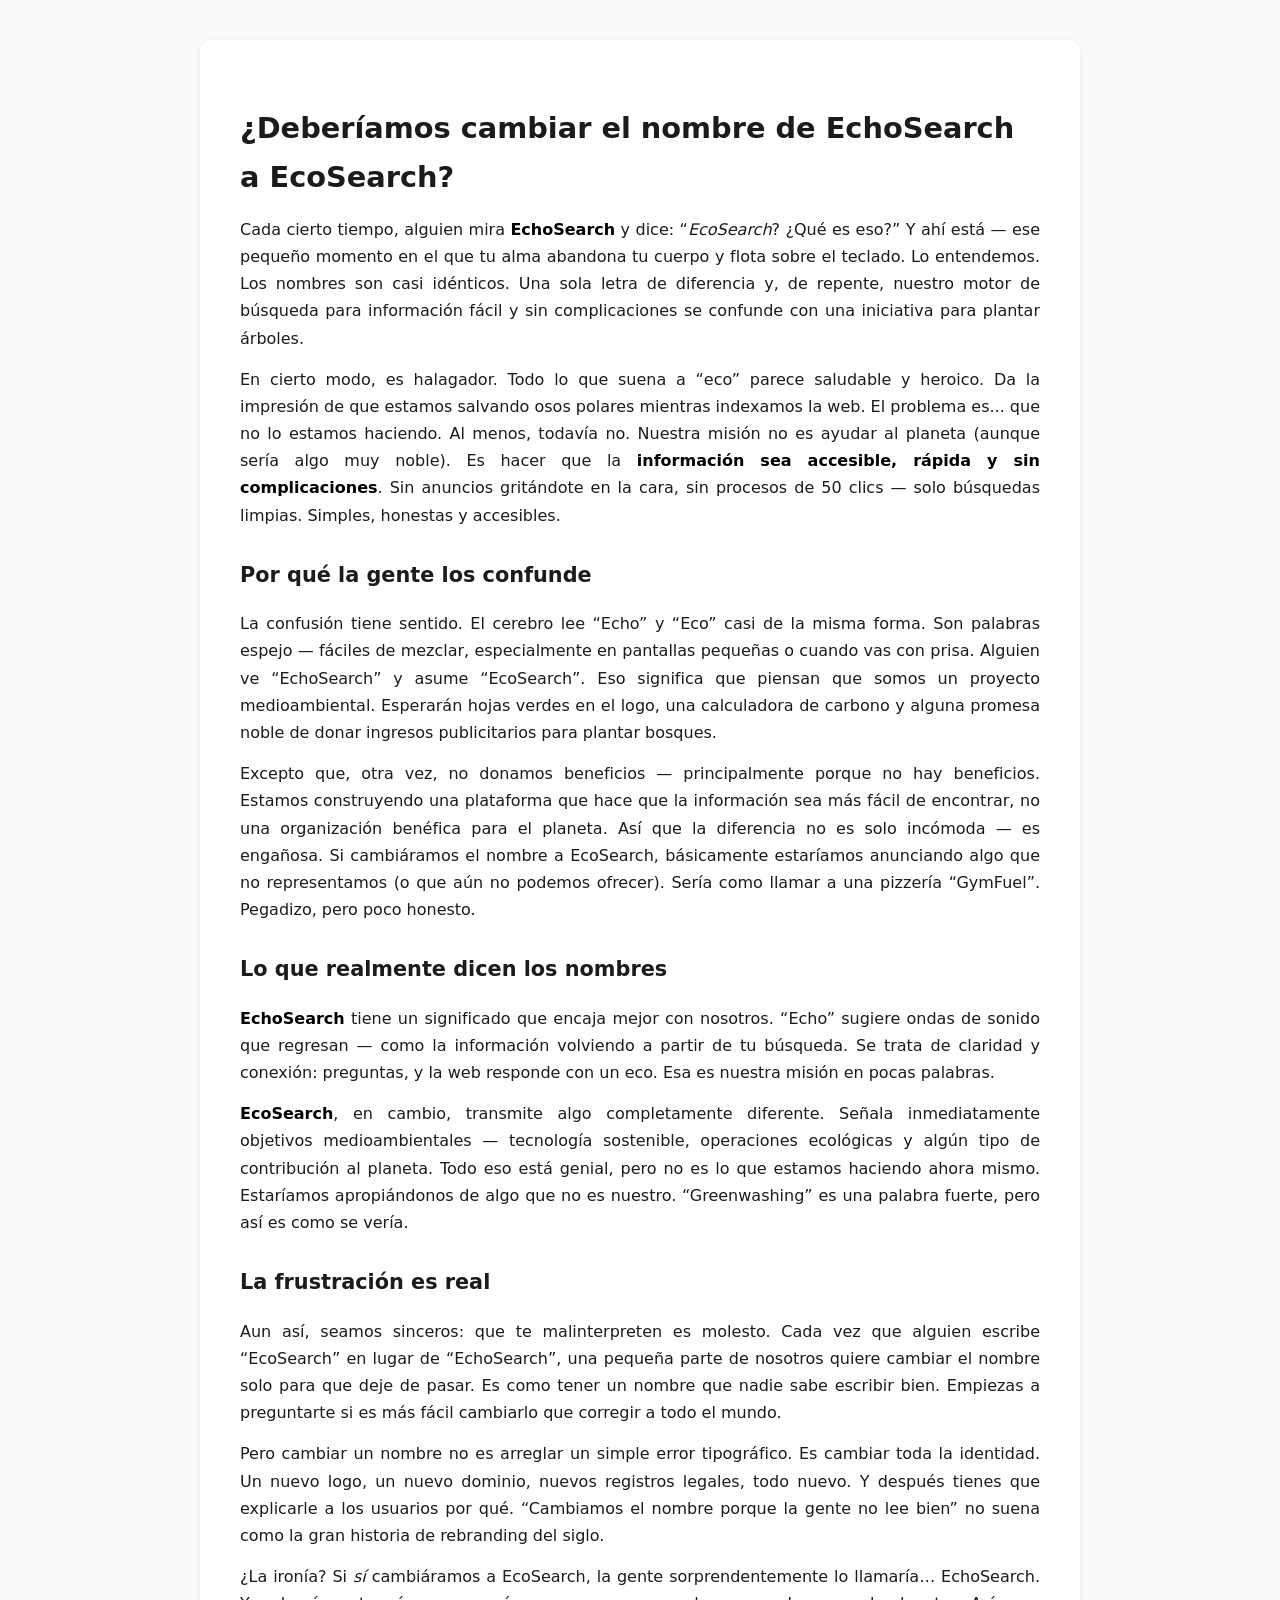
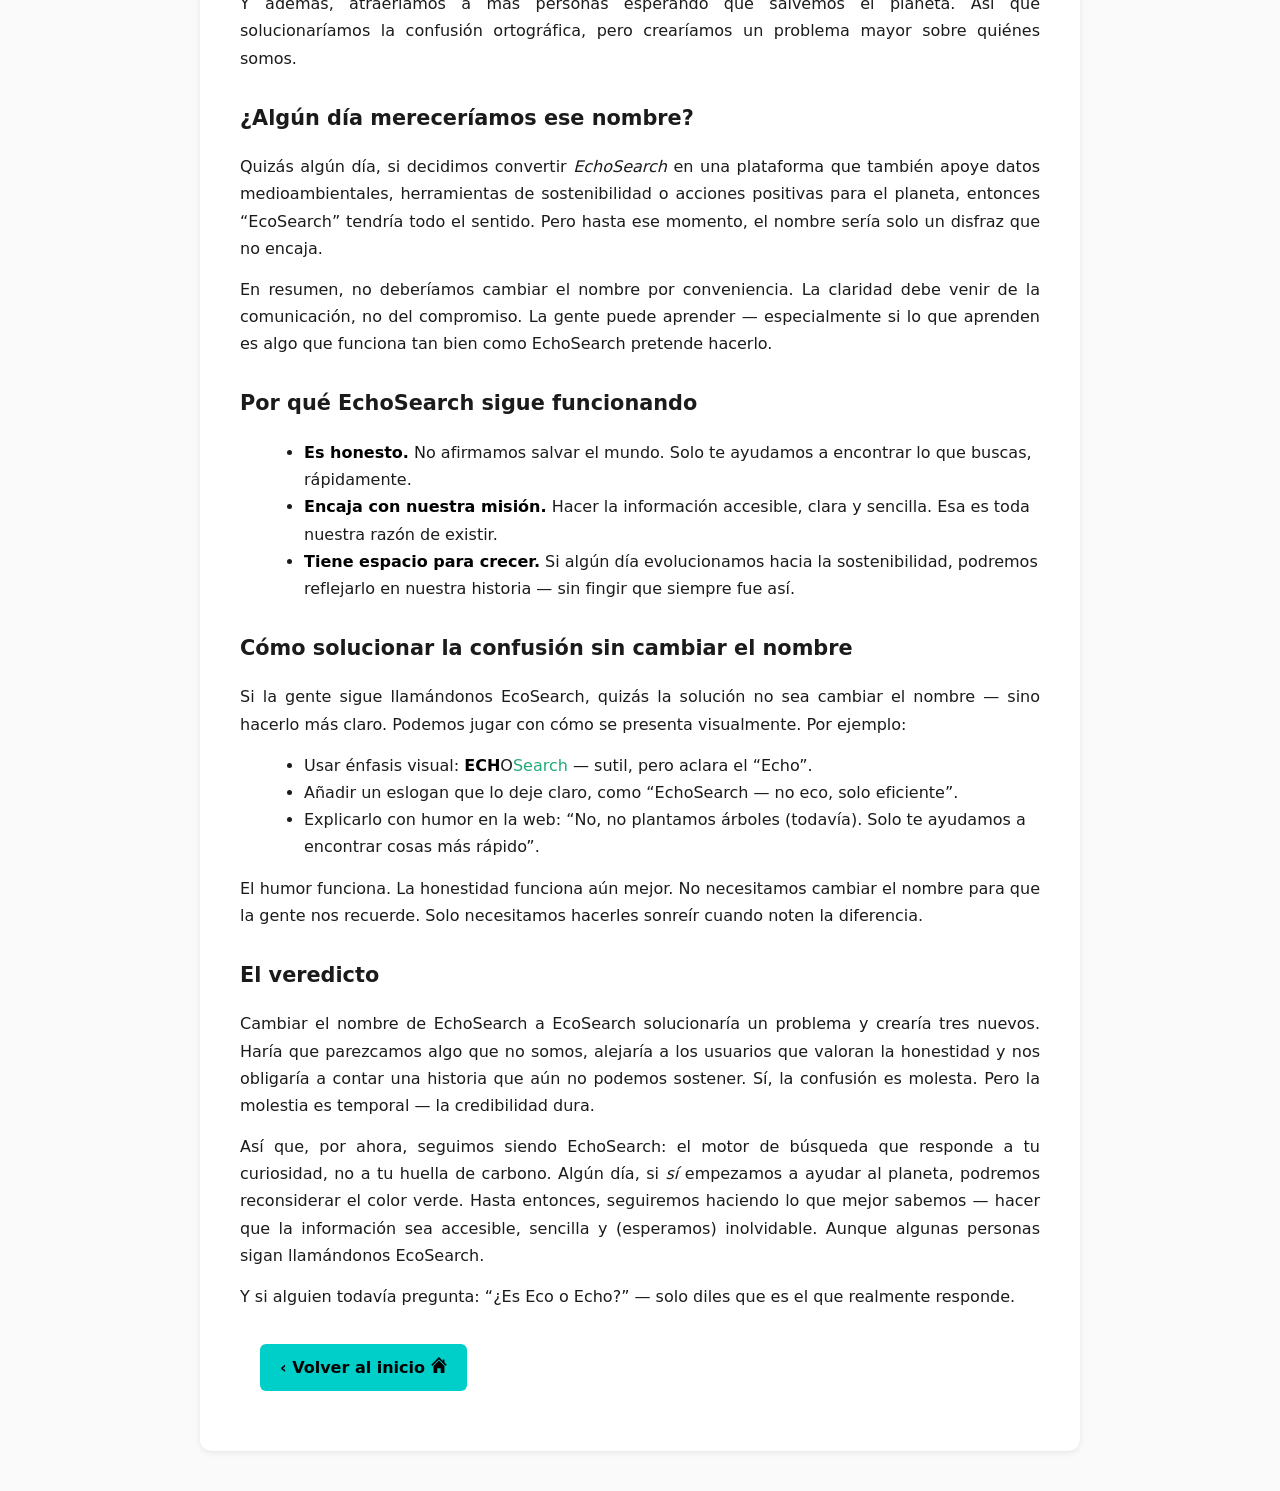
<file: artículos/echosearchvsecosearch.html>
<!DOCTYPE html>
<html lang="es">
<head>
  <meta charset="utf-8" />
  <meta name="viewport" content="width=device-width,initial-scale=1" />
  <title>¿Deberíamos cambiar el nombre de EchoSearch a EcoSearch?</title>
  <link rel="icon" href="/favicon.ico"/>
  <meta name="description" content="Este artículo explica el gran debate sobre este nombre tan confuso." />
  <style>
    body { font-family: system-ui, -apple-system, "Segoe UI", Roboto, "Helvetica Neue", Arial; line-height:1.7; color:#1b1b1b; background:#fafafa; margin:40px; }
    article { max-width:800px; margin:auto; background:white; padding:40px; border-radius:12px; box-shadow:0 2px 6px rgba(0,0,0,0.08); }
    h1 { font-size:1.8rem; margin-bottom:0.5rem; }
    h2 { margin-top:1.8rem; font-size:1.3rem; }
    p { margin:14px 0; text-align: justify; }
    ul { margin:12px 0 12px 24px; }
    strong { color:#000; }
    .back-button { display: inline-block; margin-top: 40px; padding: 10px 20px; background-color: #00cec9; color: black; margin: 20px; text-decoration: none; border-radius: 6px; font-weight: bold; transition: background 0.3s ease; }
  </style>
</head>
<body>
  <article>
    <h1>¿Deberíamos cambiar el nombre de EchoSearch a EcoSearch?</h1>

    <p>Cada cierto tiempo, alguien mira <strong>EchoSearch</strong> y dice: “<em>EcoSearch</em>? ¿Qué es eso?” Y ahí está — ese pequeño momento en el que tu alma abandona tu cuerpo y flota sobre el teclado. Lo entendemos. Los nombres son casi idénticos. Una sola letra de diferencia y, de repente, nuestro motor de búsqueda para información fácil y sin complicaciones se confunde con una iniciativa para plantar árboles.</p>

    <p>En cierto modo, es halagador. Todo lo que suena a “eco” parece saludable y heroico. Da la impresión de que estamos salvando osos polares mientras indexamos la web. El problema es... que no lo estamos haciendo. Al menos, todavía no. Nuestra misión no es ayudar al planeta (aunque sería algo muy noble). Es hacer que la <strong>información sea accesible, rápida y sin complicaciones</strong>. Sin anuncios gritándote en la cara, sin procesos de 50 clics — solo búsquedas limpias. Simples, honestas y accesibles.</p>

    <h2>Por qué la gente los confunde</h2>

    <p>La confusión tiene sentido. El cerebro lee “Echo” y “Eco” casi de la misma forma. Son palabras espejo — fáciles de mezclar, especialmente en pantallas pequeñas o cuando vas con prisa. Alguien ve “EchoSearch” y asume “EcoSearch”. Eso significa que piensan que somos un proyecto medioambiental. Esperarán hojas verdes en el logo, una calculadora de carbono y alguna promesa noble de donar ingresos publicitarios para plantar bosques.</p>

    <p>Excepto que, otra vez, no donamos beneficios — principalmente porque no hay beneficios. Estamos construyendo una plataforma que hace que la información sea más fácil de encontrar, no una organización benéfica para el planeta. Así que la diferencia no es solo incómoda — es engañosa. Si cambiáramos el nombre a EcoSearch, básicamente estaríamos anunciando algo que no representamos (o que aún no podemos ofrecer). Sería como llamar a una pizzería “GymFuel”. Pegadizo, pero poco honesto.</p>

    <h2>Lo que realmente dicen los nombres</h2>

    <p><strong>EchoSearch</strong> tiene un significado que encaja mejor con nosotros. “Echo” sugiere ondas de sonido que regresan — como la información volviendo a partir de tu búsqueda. Se trata de claridad y conexión: preguntas, y la web responde con un eco. Esa es nuestra misión en pocas palabras.</p>

    <p><strong>EcoSearch</strong>, en cambio, transmite algo completamente diferente. Señala inmediatamente objetivos medioambientales — tecnología sostenible, operaciones ecológicas y algún tipo de contribución al planeta. Todo eso está genial, pero no es lo que estamos haciendo ahora mismo. Estaríamos apropiándonos de algo que no es nuestro. “Greenwashing” es una palabra fuerte, pero así es como se vería.</p>

    <h2>La frustración es real</h2>

    <p>Aun así, seamos sinceros: que te malinterpreten es molesto. Cada vez que alguien escribe “EcoSearch” en lugar de “EchoSearch”, una pequeña parte de nosotros quiere cambiar el nombre solo para que deje de pasar. Es como tener un nombre que nadie sabe escribir bien. Empiezas a preguntarte si es más fácil cambiarlo que corregir a todo el mundo.</p>

    <p>Pero cambiar un nombre no es arreglar un simple error tipográfico. Es cambiar toda la identidad. Un nuevo logo, un nuevo dominio, nuevos registros legales, todo nuevo. Y después tienes que explicarle a los usuarios por qué. “Cambiamos el nombre porque la gente no lee bien” no suena como la gran historia de rebranding del siglo.</p>

    <p>¿La ironía? Si <em>sí</em> cambiáramos a EcoSearch, la gente sorprendentemente lo llamaría… EchoSearch. Y además, atraeríamos a más personas esperando que salvemos el planeta. Así que solucionaríamos la confusión ortográfica, pero crearíamos un problema mayor sobre quiénes somos.</p>

    <h2>¿Algún día mereceríamos ese nombre?</h2>

    <p>Quizás algún día, si decidimos convertir <em>EchoSearch</em> en una plataforma que también apoye datos medioambientales, herramientas de sostenibilidad o acciones positivas para el planeta, entonces “EcoSearch” tendría todo el sentido. Pero hasta ese momento, el nombre sería solo un disfraz que no encaja.</p>

    <p>En resumen, no deberíamos cambiar el nombre por conveniencia. La claridad debe venir de la comunicación, no del compromiso. La gente puede aprender — especialmente si lo que aprenden es algo que funciona tan bien como EchoSearch pretende hacerlo.</p>

    <h2>Por qué EchoSearch sigue funcionando</h2>

    <ul>
      <li><strong>Es honesto.</strong> No afirmamos salvar el mundo. Solo te ayudamos a encontrar lo que buscas, rápidamente.</li>
      <li><strong>Encaja con nuestra misión.</strong> Hacer la información accesible, clara y sencilla. Esa es toda nuestra razón de existir.</li>
      <li><strong>Tiene espacio para crecer.</strong> Si algún día evolucionamos hacia la sostenibilidad, podremos reflejarlo en nuestra historia — sin fingir que siempre fue así.</li>
    </ul>

    <h2>Cómo solucionar la confusión sin cambiar el nombre</h2>

    <p>Si la gente sigue llamándonos EcoSearch, quizás la solución no sea cambiar el nombre — sino hacerlo más claro. Podemos jugar con cómo se presenta visualmente. Por ejemplo:</p>

    <ul>
      <li>Usar énfasis visual: <strong>ECH</strong>O<span style="color:#2a7;">Search</span> — sutil, pero aclara el “Echo”.</li>
      <li>Añadir un eslogan que lo deje claro, como “EchoSearch — no eco, solo eficiente”.</li>
      <li>Explicarlo con humor en la web: “No, no plantamos árboles (todavía). Solo te ayudamos a encontrar cosas más rápido”.</li>
    </ul>

    <p>El humor funciona. La honestidad funciona aún mejor. No necesitamos cambiar el nombre para que la gente nos recuerde. Solo necesitamos hacerles sonreír cuando noten la diferencia.</p>

    <h2>El veredicto</h2>

    <p>Cambiar el nombre de EchoSearch a EcoSearch solucionaría un problema y crearía tres nuevos. Haría que parezcamos algo que no somos, alejaría a los usuarios que valoran la honestidad y nos obligaría a contar una historia que aún no podemos sostener. Sí, la confusión es molesta. Pero la molestia es temporal — la credibilidad dura.</p>

    <p>Así que, por ahora, seguimos siendo EchoSearch: el motor de búsqueda que responde a tu curiosidad, no a tu huella de carbono. Algún día, si <em>sí</em> empezamos a ayudar al planeta, podremos reconsiderar el color verde. Hasta entonces, seguiremos haciendo lo que mejor sabemos — hacer que la información sea accesible, sencilla y (esperamos) inolvidable. Aunque algunas personas sigan llamándonos EcoSearch.</p>

    <p>Y si alguien todavía pregunta: “¿Es Eco o Echo?” — solo diles que es el que realmente responde.</p>

    <a href="/" class="back-button">‹ Volver al inicio <svg xmlns="http://www.w3.org/2000/svg" xmlns:xlink="http://www.w3.org/1999/xlink" version="1.1" width="16" height="16" viewBox="0 0 256 256" xml:space="preserve"><g style="stroke: none; stroke-width: 0; stroke-dasharray: none; stroke-linecap: butt; stroke-linejoin: miter; stroke-miterlimit: 10; fill: none; fill-rule: nonzero; opacity: 1;" transform="translate(1.4065934065934016 1.4065934065934016) scale(2.81 2.81)"><polygon points="75.96,30.96 75.96,13.34 67.26,13.34 67.26,22.26 45,0 0.99,44.02 7.13,50.15 45,12.28 82.88,50.15 89.01,44.02 " style="stroke: none; stroke-width: 1; stroke-dasharray: none; stroke-linecap: butt; stroke-linejoin: miter; stroke-miterlimit: 10; fill: rgb(0,0,0); fill-rule: nonzero; opacity: 1;" transform="  matrix(1 0 0 1 0 0) "/><polygon points="45,20 14.04,50.95 14.04,90 35.29,90 35.29,63.14 54.71,63.14 54.71,90 75.96,90 75.96,50.95 " style="stroke: none; stroke-width: 1; stroke-dasharray: none; stroke-linecap: butt; stroke-linejoin: miter; stroke-miterlimit: 10; fill: rgb(0,0,0); fill-rule: nonzero; opacity: 1;" transform="  matrix(1 0 0 1 0 0) "/></g></svg></a>

  </article>
</body>
</html>
</file>
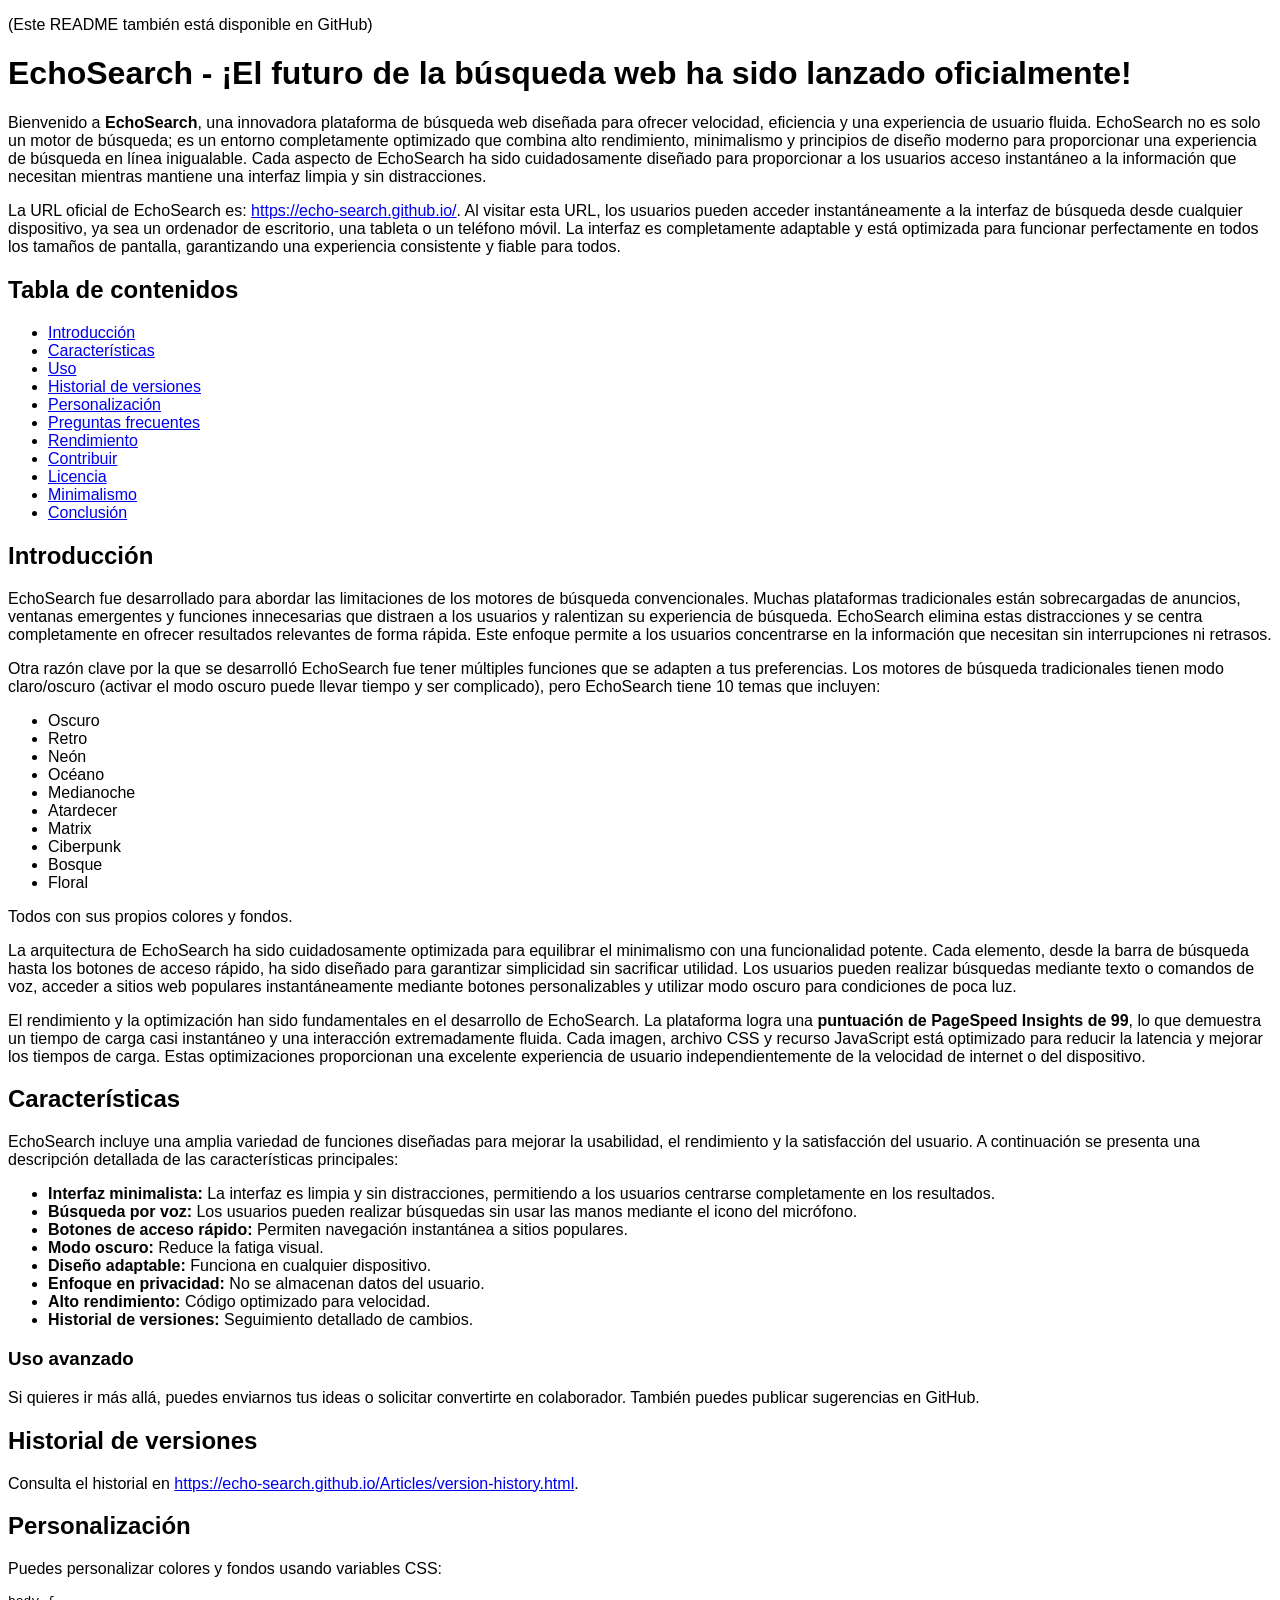
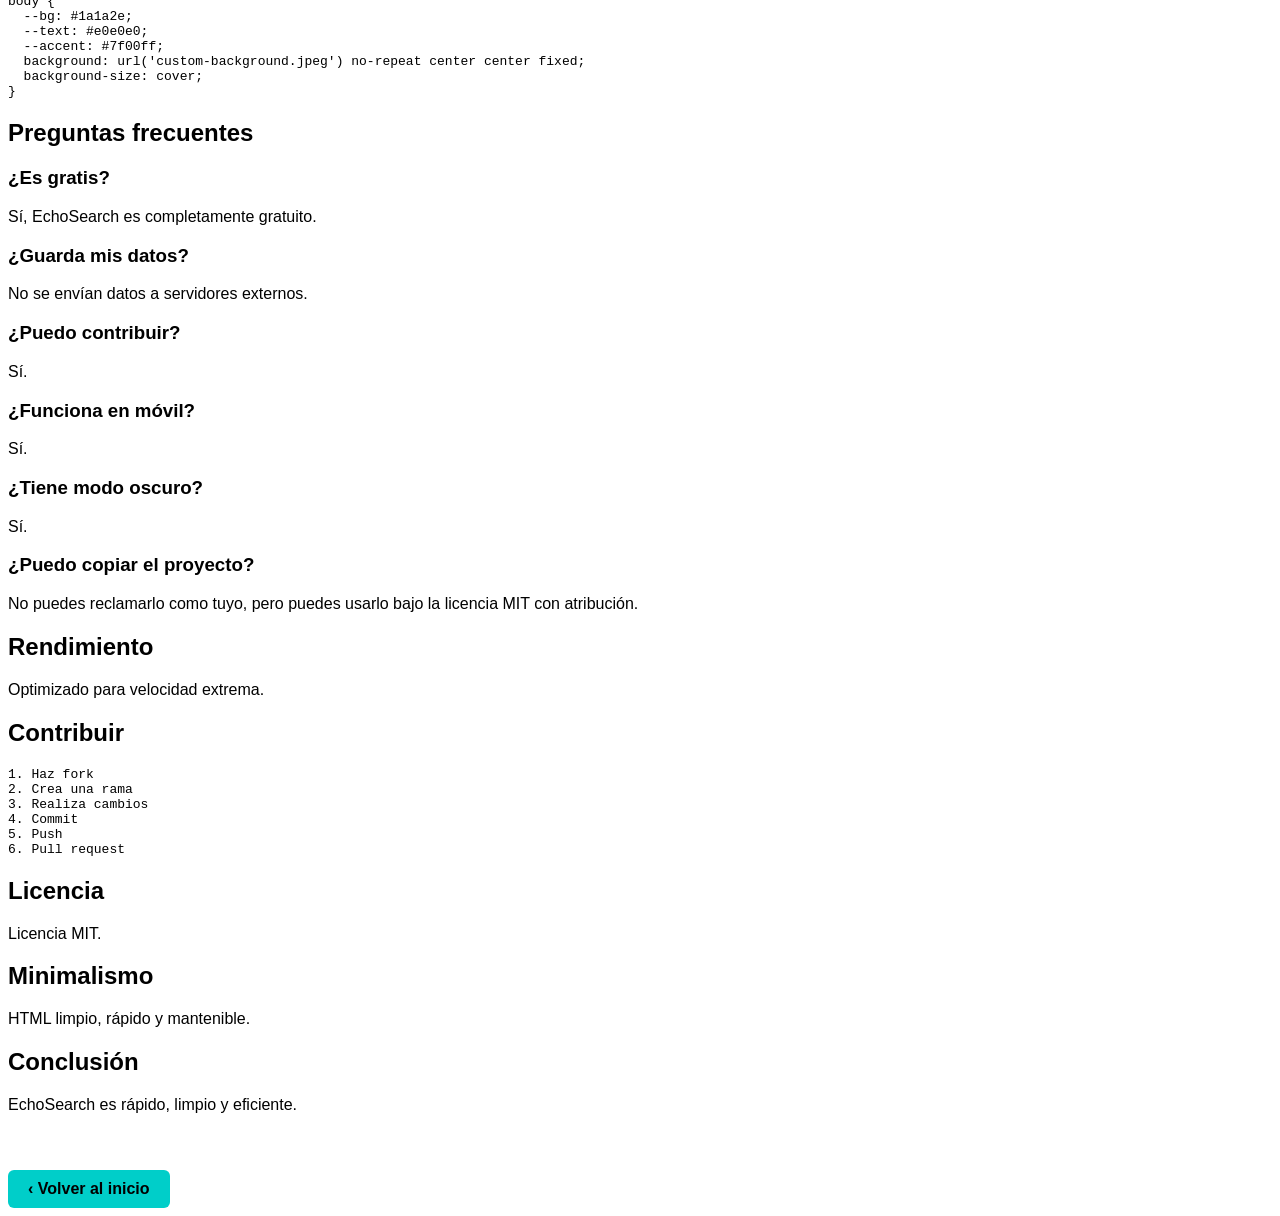
<file: artículos/githubreadme.html>
<!DOCTYPE html>
<html lang="es">
<head>
  <title>README de EchoSearch</title>
  <meta charset="UTF-8">
  <link rel="icon" href="/favicon.ico" type="image/x-icon">
  <meta name="viewport" content="width=device-width, initial-scale=1.0">
  <meta name="description" content="Este es el README. Fue creado para que las personas puedan entender la historia detrás de EchoSearch. También disponible en GitHub">
</head>
<style>
  body {
    font-family: Arial, sans-serif;
  }
</style>
<body>
<p>(Este README también está disponible en GitHub)</p>

<h1>EchoSearch - ¡El futuro de la búsqueda web ha sido lanzado oficialmente!</h1>

<p>Bienvenido a <strong>EchoSearch</strong>, una innovadora plataforma de búsqueda web diseñada para ofrecer velocidad, eficiencia y una experiencia de usuario fluida. EchoSearch no es solo un motor de búsqueda; es un entorno completamente optimizado que combina alto rendimiento, minimalismo y principios de diseño moderno para proporcionar una experiencia de búsqueda en línea inigualable. Cada aspecto de EchoSearch ha sido cuidadosamente diseñado para proporcionar a los usuarios acceso instantáneo a la información que necesitan mientras mantiene una interfaz limpia y sin distracciones.</p>

<p>La URL oficial de EchoSearch es: <a href="https://echo-search.github.io/">https://echo-search.github.io/</a>. Al visitar esta URL, los usuarios pueden acceder instantáneamente a la interfaz de búsqueda desde cualquier dispositivo, ya sea un ordenador de escritorio, una tableta o un teléfono móvil. La interfaz es completamente adaptable y está optimizada para funcionar perfectamente en todos los tamaños de pantalla, garantizando una experiencia consistente y fiable para todos.</p>

<h2>Tabla de contenidos</h2>
<ul>
  <li><a href="#introduction">Introducción</a></li>
  <li><a href="#features">Características</a></li>
  <li><a href="#usage">Uso</a></li>
  <li><a href="#version-history">Historial de versiones</a></li>
  <li><a href="#customization">Personalización</a></li>
  <li><a href="#faq">Preguntas frecuentes</a></li>
  <li><a href="#performance">Rendimiento</a></li>
  <li><a href="#contributing">Contribuir</a></li>
  <li><a href="#license">Licencia</a></li>
  <li><a href="#minimalism">Minimalismo</a></li>
  <li><a href="#conclusion">Conclusión</a></li>
</ul>

<h2 id="introduction">Introducción</h2>
<p>EchoSearch fue desarrollado para abordar las limitaciones de los motores de búsqueda convencionales. Muchas plataformas tradicionales están sobrecargadas de anuncios, ventanas emergentes y funciones innecesarias que distraen a los usuarios y ralentizan su experiencia de búsqueda. EchoSearch elimina estas distracciones y se centra completamente en ofrecer resultados relevantes de forma rápida. Este enfoque permite a los usuarios concentrarse en la información que necesitan sin interrupciones ni retrasos.</p>

<p>Otra razón clave por la que se desarrolló EchoSearch fue tener múltiples funciones que se adapten a tus preferencias. Los motores de búsqueda tradicionales tienen modo claro/oscuro (activar el modo oscuro puede llevar tiempo y ser complicado), pero EchoSearch tiene 10 temas que incluyen:
<ul>
 <li>Oscuro</li>
 <li>Retro</li>
 <li>Neón</li>
 <li>Océano</li>
 <li>Medianoche</li>
 <li>Atardecer</li>
 <li>Matrix</li>
 <li>Ciberpunk</li>
 <li>Bosque</li>
 <li>Floral</li>
</ul>
Todos con sus propios colores y fondos.</p>

<p>La arquitectura de EchoSearch ha sido cuidadosamente optimizada para equilibrar el minimalismo con una funcionalidad potente. Cada elemento, desde la barra de búsqueda hasta los botones de acceso rápido, ha sido diseñado para garantizar simplicidad sin sacrificar utilidad. Los usuarios pueden realizar búsquedas mediante texto o comandos de voz, acceder a sitios web populares instantáneamente mediante botones personalizables y utilizar modo oscuro para condiciones de poca luz.</p>

<p>El rendimiento y la optimización han sido fundamentales en el desarrollo de EchoSearch. La plataforma logra una <strong>puntuación de PageSpeed Insights de 99</strong>, lo que demuestra un tiempo de carga casi instantáneo y una interacción extremadamente fluida. Cada imagen, archivo CSS y recurso JavaScript está optimizado para reducir la latencia y mejorar los tiempos de carga. Estas optimizaciones proporcionan una excelente experiencia de usuario independientemente de la velocidad de internet o del dispositivo.</p>

<h2 id="features">Características</h2>
<p>EchoSearch incluye una amplia variedad de funciones diseñadas para mejorar la usabilidad, el rendimiento y la satisfacción del usuario. A continuación se presenta una descripción detallada de las características principales:</p>

<ul>
  <li><strong>Interfaz minimalista:</strong> La interfaz es limpia y sin distracciones, permitiendo a los usuarios centrarse completamente en los resultados.</li>
  <li><strong>Búsqueda por voz:</strong> Los usuarios pueden realizar búsquedas sin usar las manos mediante el icono del micrófono.</li>
  <li><strong>Botones de acceso rápido:</strong> Permiten navegación instantánea a sitios populares.</li>
  <li><strong>Modo oscuro:</strong> Reduce la fatiga visual.</li>
  <li><strong>Diseño adaptable:</strong> Funciona en cualquier dispositivo.</li>
  <li><strong>Enfoque en privacidad:</strong> No se almacenan datos del usuario.</li>
  <li><strong>Alto rendimiento:</strong> Código optimizado para velocidad.</li>
  <li><strong>Historial de versiones:</strong> Seguimiento detallado de cambios.</li>
</ul>

<h3>Uso avanzado</h3>
<p>Si quieres ir más allá, puedes enviarnos tus ideas o solicitar convertirte en colaborador. También puedes publicar sugerencias en GitHub.</p>

<h2 id="version-history">Historial de versiones</h2>
<p>Consulta el historial en <a href="https://echo-search.github.io/Articles/version-history.html">https://echo-search.github.io/Articles/version-history.html</a>.</p>

<h2 id="customization">Personalización</h2>
<p>Puedes personalizar colores y fondos usando variables CSS:</p>
<pre><code>body {
  --bg: #1a1a2e;
  --text: #e0e0e0;
  --accent: #7f00ff;
  background: url('custom-background.jpeg') no-repeat center center fixed;
  background-size: cover;
}
</code></pre>

<h2 id="faq">Preguntas frecuentes</h2>

<h3>¿Es gratis?</h3>
<p>Sí, EchoSearch es completamente gratuito.</p>

<h3>¿Guarda mis datos?</h3>
<p>No se envían datos a servidores externos.</p>

<h3>¿Puedo contribuir?</h3>
<p>Sí.</p>

<h3>¿Funciona en móvil?</h3>
<p>Sí.</p>

<h3>¿Tiene modo oscuro?</h3>
<p>Sí.</p>

<h3>¿Puedo copiar el proyecto?</h3>
<p>No puedes reclamarlo como tuyo, pero puedes usarlo bajo la licencia MIT con atribución.</p>

<h2 id="performance">Rendimiento</h2>
<p>Optimizado para velocidad extrema.</p>

<h2 id="contributing">Contribuir</h2>
<pre><code>1. Haz fork
2. Crea una rama
3. Realiza cambios
4. Commit
5. Push
6. Pull request
</code></pre>

<h2 id="license">Licencia</h2>
<p>Licencia MIT.</p>

<h2 id="minimalism">Minimalismo</h2>
<p>HTML limpio, rápido y mantenible.</p>

<h2 id="conclusion">Conclusión</h2>
<p>EchoSearch es rápido, limpio y eficiente.</p>

<a href="/" style="display:inline-block; margin-top:40px; padding:10px 20px; background-color:#00cec9; color:black; text-decoration:none; border-radius:6px; font-weight:bold;">‹ Volver al inicio</a>

</body>
</html>
</file>
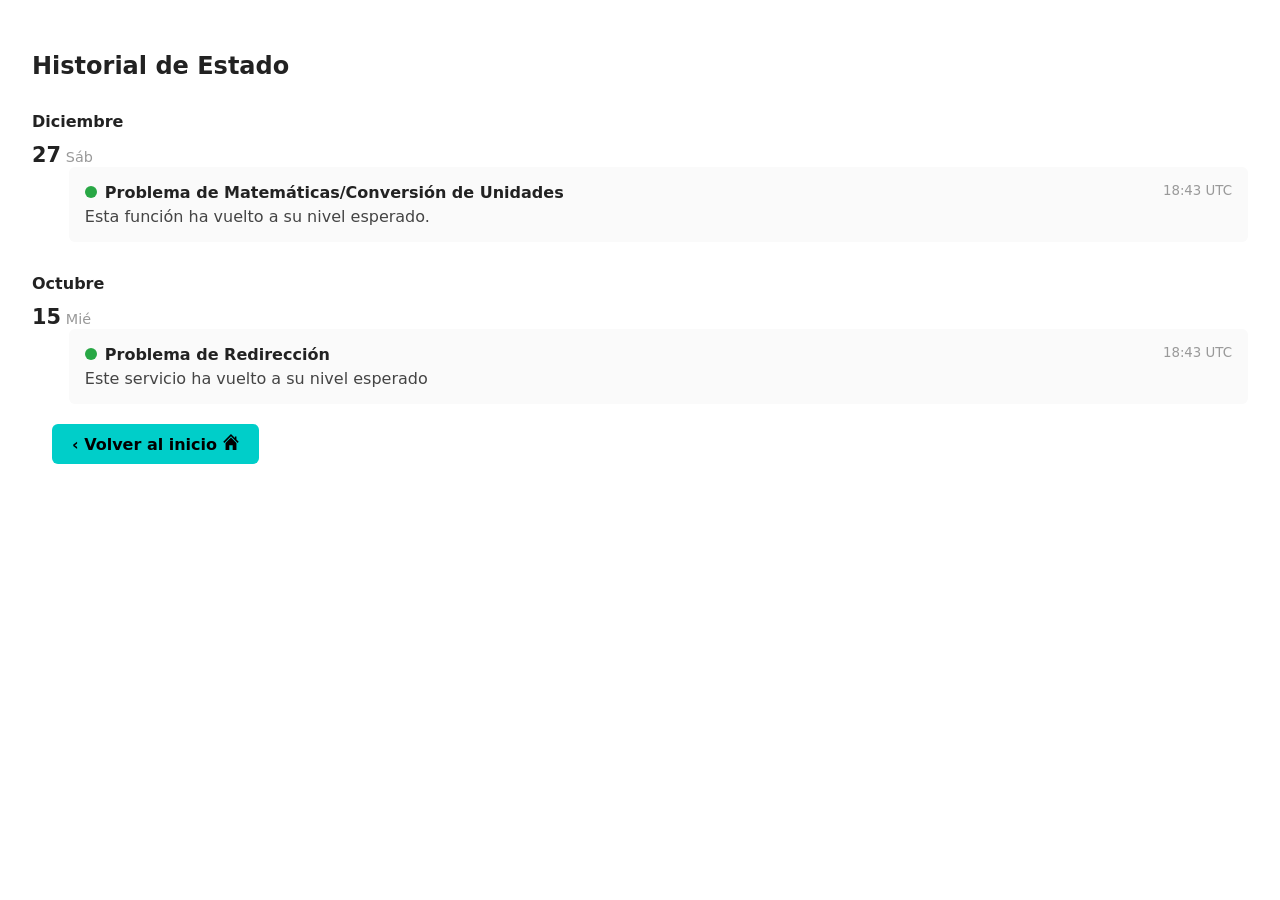
<file: artículos/historial-de-estado.html>
<!DOCTYPE html>
<html lang="es">
<head>
<meta charset="UTF-8">
<meta name="viewport" content="width=device-width, initial-scale=1">
<title>Historial de Estado – EchoSearch</title>
<style>
body{font-family:system-ui,-apple-system,"Segoe UI",Roboto,sans-serif;color:#222;background:#fff;margin:0;padding:2rem}
h2{font-weight:700;margin-bottom:1.5rem}
.month{font-weight:600;margin-top:2rem}
.day{display:flex;align-items:baseline;gap:.3rem;margin-top:.75rem}
.day .num{font-weight:700;font-size:1.3rem}
.day .dow{color:#999;font-size:.9rem}
.incident{position:relative;margin-left:2.3rem;padding:1rem;border-radius:6px;background:#fafafa;display:flex;justify-content:space-between;align-items:flex-start;gap:1rem;cursor:pointer}
.incident-header{display:flex;align-items:center;gap:.5rem}
.status-dot{width:12px;height:12px;border-radius:50%;flex-shrink:0;animation:pulse 1.4s infinite ease-in-out}
@keyframes pulse{0%,100%{transform:scale(1);opacity:1}50%{transform:scale(.75);opacity:.75}}
.status-green{background:#28a745}
.status-yellow{background:#ffb100}
.status-red{background:#e03131}
.incident strong{font-weight:600}
.incident small{color:#999;flex-shrink:0}
.incident .desc{color:#444;margin-top:.3rem}
.timeline{position:relative;margin-left:3.1rem;padding-left:28px;margin-top:1.25rem;display:none}
.timeline.active{display:block}
.timeline::before{content:"";position:absolute;left:12px;top:0;bottom:0;width:2px;background:#ddd}
.entry{position:relative;margin-bottom:2rem}
.entry:last-child{margin-bottom:0}
.entry::before{content:"";position:absolute;left:-20px;top:.45rem;width:10px;height:10px;border-radius:50%}
.entry.resolved::before{background:#28a745}
.entry.monitoring::before{background:#ffb100}
.entry.identified::before{background:#e03131}
.entry.investigating::before{background:#e03131}
.entry h3{margin:0 0 .3rem;font-size:1rem;font-weight:600}
.entry p{margin:.25rem 0}
.time{color:#888;font-size:.9rem;margin-top:.25rem}
.back-button{display: inline-block;margin-top: 40px;padding: 10px 20px;background-color: #00cec9;color: black;margin: 20px;text-decoration: none;border-radius: 6px;font-weight: bold;transition: background 0.3s ease;}
</style>
</head>
<body>
<h2>Historial de Estado</h2>

<div class="month">Diciembre</div>
<div class="day"><div class="num">27</div><div class="dow">Sáb</div></div>

<div class="incident" aria-expanded="false" onclick="toggleTimeline(this)">
  <div>
    <div class="incident-header">
      <div class="status-dot status-green" id="parent-dot"></div>
      <strong>Problema de Matemáticas/Conversión de Unidades</strong>
    </div>
    <div class="desc">Esta función ha vuelto a su nivel esperado.</div>
  </div>
  <small>18:43 UTC</small>
</div>

<div class="timeline" aria-hidden="true">
  <div class="entry resolved">
    <h3>Resuelto</h3>
    <p>Esta función ha vuelto a su nivel esperado.</p>
    <div class="time">18:43 UTC</div>
  </div>
  <div class="entry monitoring">
    <h3>Monitoreando</h3>
    <p>Se ha implementado una solución y estamos supervisando los resultados.</p>
    <div class="time">18:37 UTC</div>
  </div>
  <div class="entry identified">
    <h3>Identificado</h3>
    <p>Se ha identificado la causa raíz y se está trabajando en una solución.</p>
    <div class="time">18:19 UTC</div>
  </div>
  <div class="entry investigating">
    <h3>Investigando</h3>
    <p>Nuestro equipo está investigando este problema actualmente.</p>
    <div class="time">17:21 UTC</div>
  </div>
</div>

<div class="month">Octubre</div>
<div class="day"><div class="num">15</div><div class="dow">Mié</div></div>

<div class="incident" aria-expanded="false" onclick="toggleTimeline(this)">
  <div>
    <div class="incident-header">
      <div class="status-dot status-green" id="parent-dot"></div>
      <strong>Problema de Redirección</strong>
    </div>
    <div class="desc">Este servicio ha vuelto a su nivel esperado</div>
  </div>
  <small>18:43 UTC</small>
</div>

<div class="timeline" aria-hidden="true">
  <div class="entry resolved">
    <h3>Resuelto</h3>
    <p>Esta función ha vuelto a su nivel esperado.</p>
    <div class="time">18:43 UTC</div>
  </div>
  <div class="entry monitoring">
    <h3>Monitoreando</h3>
    <p>Se ha implementado una solución y estamos supervisando los resultados.</p>
    <div class="time">18:37 UTC</div>
  </div>
  <div class="entry identified">
    <h3>Identificado</h3>
    <p>Se ha identificado la causa raíz y se está trabajando en una solución.</p>
    <div class="time">18:05 UTC</div>
  </div>
  <div class="entry investigating">
    <h3>Investigando</h3>
    <p>Nuestro equipo está investigando este problema actualmente.</p>
    <div class="time">17:45 UTC</div>
  </div>
</div>

<a href="/" class="back-button">‹ Volver al inicio <svg xmlns="http://www.w3.org/2000/svg" xmlns:xlink="http://www.w3.org/1999/xlink" version="1.1" width="16" height="16" viewBox="0 0 256 256" xml:space="preserve"><g style="stroke: none; stroke-width: 0; stroke-dasharray: none; stroke-linecap: butt; stroke-linejoin: miter; stroke-miterlimit: 10; fill: none; fill-rule: nonzero; opacity: 1;" transform="translate(1.4065934065934016 1.4065934065934016) scale(2.81 2.81)"><polygon points="75.96,30.96 75.96,13.34 67.26,13.34 67.26,22.26 45,0 0.99,44.02 7.13,50.15 45,12.28 82.88,50.15 89.01,44.02 " style="stroke: none; stroke-width: 1; stroke-dasharray: none; stroke-linecap: butt; stroke-linejoin: miter; stroke-miterlimit: 10; fill: rgb(0,0,0); fill-rule: nonzero; opacity: 1;" transform="  matrix(1 0 0 1 0 0) "/><polygon points="45,20 14.04,50.95 14.04,90 35.29,90 35.29,63.14 54.71,63.14 54.71,90 75.96,90 75.96,50.95 " style="stroke: none; stroke-width: 1; stroke-dasharray: none; stroke-linecap: butt; stroke-linejoin: miter; stroke-miterlimit: 10; fill: rgb(0,0,0); fill-rule: nonzero; opacity: 1;" transform="  matrix(1 0 0 1 0 0) "/></g></svg></a>

<script>
function toggleTimeline(el){
  const next=el.nextElementSibling
  if(!next||!next.classList.contains('timeline'))return
  const wasActive=next.classList.contains('active')
  document.querySelectorAll('.timeline').forEach(t=>{t.classList.remove('active');t.setAttribute('aria-hidden','true')})
  document.querySelectorAll('.incident').forEach(i=>i.setAttribute('aria-expanded','false'))
  if(!wasActive){next.classList.add('active');next.setAttribute('aria-hidden','false');el.setAttribute('aria-expanded','true')}
  updateParentDot(next)
}
(function init(){
  const timeline=document.querySelector('.timeline')
  const entries=Array.from(timeline.querySelectorAll('.entry'))
  if(entries.length>0){
    const ordered=entries
    ordered.forEach(e=>timeline.appendChild(e))
    updateParentDot(timeline)
  }
})();
</script>
</body>
</html>
</file>
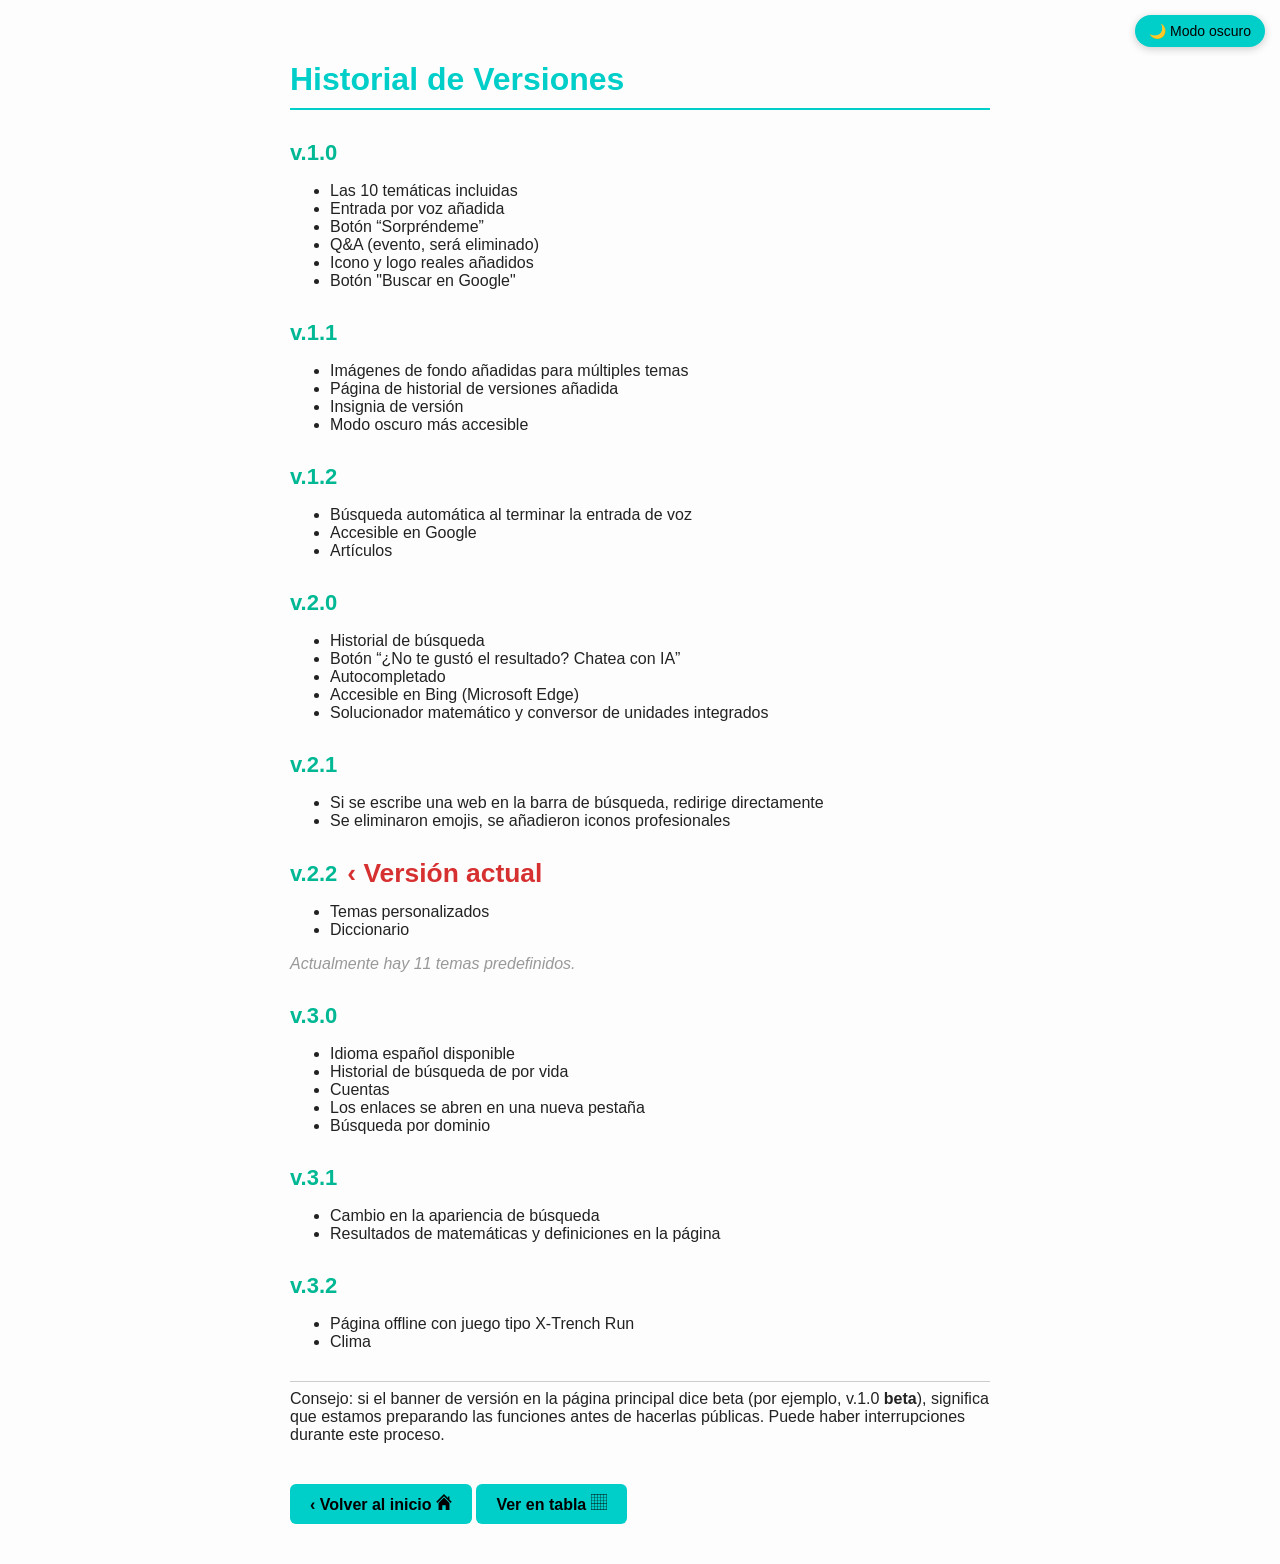
<file: artículos/historial-de-versiones.html>
<!DOCTYPE html>
<html lang="es">
<head>
  <meta name="description" content="Este es el historial de EchoSearch. Incluye la versión actual, futuras y pasadas con todas las actualizaciones y mejoras.">
  <link rel="icon" href="/favicon.ico" type="image/x-icon" />
  <meta name="viewport" content="width=device-width, initial-scale=1" />
  <meta charset="UTF-8">
  <title>Historial de Versiones</title>
  <style>
    body {
      font-family: 'Segoe UI', sans-serif;
      background: #fdfdfd;
      color: #222;
      padding: 40px;
      max-width: 700px;
      margin: auto;
      transition: background 0.3s, color 0.3s;
    }

    body.dark-mode {
      --bg: #121212 !important;
      --text: #f5f5f5 !important;
      --accent: #00cec9 !important;
      background: #121212 !important;
      color: #f5f5f5 !important;
      background-image: none !important;
    }

    h1 {
      font-size: 2em;
      margin-bottom: 30px;
      border-bottom: 2px solid #00cec9;
      padding-bottom: 10px;
      color: #00cec9;
    }

    .version {
      margin-bottom: 30px;
    }

    .version h2 {
      font-size: 22px; 
      margin-bottom: 10px;
      color: #00b894;
      display: flex;
      align-items: center;
    }

    .version h2 .arrow {
      margin-left: 10px;
      font-size: 1.2em;
      color: #d63031;
      line-height: 1;
    }

    .future-note {
      font-style: italic;
      color: #999;
      margin-top: 5px;
    }

    .back-button {
      display: inline-block;
      margin-top: 40px;
      padding: 10px 20px;
      background-color: #00cec9;
      color: black;
      text-decoration: none;
      border-radius: 6px;
      font-weight: bold;
      transition: background 0.3s ease;
    }

    .back-button:hover {
      background-color: #00b3af;
    }
    .table-btn {
      bottom: 20px;
      right: 20px;  
      display: inline-block;
      padding: 10px 20px;
      background-color: #00cec9;
      color: black;
      text-decoration: none;
      border-radius: 6px;
      font-weight: bold;
      transition: background 0.3s ease;
    }
    .table-btn:hover {
      background-color: #00b3af;
    }
    .toggle-btn {
      position: fixed;
      top: 15px;
      right: 15px;
      background: #00cec9;
      color: #000000;
      border: none;
      border-radius: 20px;
      padding: 8px 14px;
      font-size: 14px;
      cursor: pointer;
      box-shadow: 0 2px 8px rgba(0,0,0,0.2);
      display: flex;
      align-items: center;
      gap: 6px;
      transition: background 0.3s, color 0.3s;
    }

    body.dark-mode .toggle-btn {
      background: #00b3af;
      color: #fff;
    }
  </style>
</head>
<body>

<button class="toggle-btn" id="darkModeToggle">🌙 Modo oscuro</button>

<h1>Historial de Versiones</h1>

<div class="version">
  <h2>v.1.0</h2>
  <ul>
    <li>Las 10 temáticas incluidas</li>
    <li>Entrada por voz añadida</li>
    <li>Botón “Sorpréndeme”</li>
    <li>Q&A (evento, será eliminado)</li>
    <li>Icono y logo reales añadidos</li>
    <li>Botón "Buscar en Google"</li>
  </ul>
</div>

<div class="version">
  <h2>v.1.1</h2>
  <ul>
    <li>Imágenes de fondo añadidas para múltiples temas</li>
    <li>Página de historial de versiones añadida</li>
    <li>Insignia de versión</li>
    <li>Modo oscuro más accesible</li>
  </ul>
</div>

<div class="version">
  <h2>v.1.2</h2>
  <ul>
    <li>Búsqueda automática al terminar la entrada de voz</li>
    <li>Accesible en Google</li>
    <li>Artículos</li>
  </ul>
</div>

<div class="version">
  <h2>v.2.0</h2>
  <ul>
    <li>Historial de búsqueda</li>
    <li>Botón “¿No te gustó el resultado? Chatea con IA”</li>
    <li>Autocompletado</li>
    <li>Accesible en Bing (Microsoft Edge)</li>
    <li>Solucionador matemático y conversor de unidades integrados</li>
  </ul>
</div>

<div class="version">
  <h2>v.2.1</h2>
  <ul>
    <li>Si se escribe una web en la barra de búsqueda, redirige directamente</li>
    <li>Se eliminaron emojis, se añadieron iconos profesionales</li>
  </ul>
  
</div>

<div class="version">
  <h2>v.2.2 <span class="arrow">‹ Versión actual</span></h2>
  <ul>
    <li>Temas personalizados</li>
    <li>Diccionario</li>
  </ul>
  <div class="future-note">Actualmente hay 11 temas predefinidos.</div>
</div>

<div class="version">
  <h2>v.3.0</h2>
  <ul>
  <li>Idioma español disponible</li>
  <li>Historial de búsqueda de por vida</li>
  <li>Cuentas</li>
  <li>Los enlaces se abren en una nueva pestaña</li>
  <li>Búsqueda por dominio</li>
  </ul>
</div>

<div class="version">
  <h2>v.3.1</h2>
  <ul>
    <li>Cambio en la apariencia de búsqueda</li>
    <li>Resultados de matemáticas y definiciones en la página</li>
  </ul>
</div>

<div class="version">
  <h2>v.3.2</h2>
  <ul>
    <li>Página offline con juego tipo X-Trench Run</li>
    <li>Clima</li>
  </ul>
</div>
  
  <hr style="border: none; border-top: 1px solid #ccc; margin: 8px 0;">
  <div>Consejo: si el banner de versión en la página principal dice beta (por ejemplo, v.1.0 <b>beta</b>), significa que estamos preparando las funciones antes de hacerlas públicas. Puede haber interrupciones durante este proceso.</div>
</div>

<a href="/" class="back-button">‹ Volver al inicio <svg xmlns="http://www.w3.org/2000/svg" xmlns:xlink="http://www.w3.org/1999/xlink" version="1.1" width="16" height="16" viewBox="0 0 256 256" xml:space="preserve"><g style="stroke: none; stroke-width: 0; stroke-dasharray: none; stroke-linecap: butt; stroke-linejoin: miter; stroke-miterlimit: 10; fill: none; fill-rule: nonzero; opacity: 1;" transform="translate(1.4065934065934016 1.4065934065934016) scale(2.81 2.81)"><polygon points="75.96,30.96 75.96,13.34 67.26,13.34 67.26,22.26 45,0 0.99,44.02 7.13,50.15 45,12.28 82.88,50.15 89.01,44.02 " style="stroke: none; stroke-width: 1; stroke-dasharray: none; stroke-linecap: butt; stroke-linejoin: miter; stroke-miterlimit: 10; fill: rgb(0,0,0); fill-rule: nonzero; opacity: 1;" transform="  matrix(1 0 0 1 0 0) "/><polygon points="45,20 14.04,50.95 14.04,90 35.29,90 35.29,63.14 54.71,63.14 54.71,90 75.96,90 75.96,50.95 " style="stroke: none; stroke-width: 1; stroke-dasharray: none; stroke-linecap: butt; stroke-linejoin: miter; stroke-miterlimit: 10; fill: rgb(0,0,0); fill-rule: nonzero; opacity: 1;" transform="  matrix(1 0 0 1 0 0) "/></g></svg></a>

<a href="version-history-table.html" class="table-btn">Ver en tabla <svg xmlns="http://www.w3.org/2000/svg" xmlns:xlink="http://www.w3.org/1999/xlink" version="1.1" width="16" height="16" viewBox="0 0 256 256" xml:space="preserve"><g style="stroke: none; stroke-width: 0; stroke-dasharray: none; stroke-linecap: butt; stroke-linejoin: miter; stroke-miterlimit: 10; fill: none; fill-rule: nonzero; opacity: 1;" transform="translate(1.4065934065934016 1.4065934065934016) scale(2.81 2.81)"><path d="M 72.4 0 h -2 H 54.8 h -2 H 37.2 h -2 H 19.6 h -2 H 0 v 17.6 v 2 v 15.6 v 2 v 15.6 v 2 V 70.4 v 2 V 90 h 17.6 h 2 h 15.6 h 2 h 15.6 h 2 H 70.4 h 2 H 90 V 72.4 v -2 V 54.8 v -2 V 37.2 v -2 V 19.6 v -2 V 0 H 72.4 z M 54.8 2 H 70.4 v 15.6 H 54.8 V 2 z M 70.4 35.2 H 54.8 V 19.6 H 70.4 V 35.2 z M 70.4 52.8 H 54.8 V 37.2 H 70.4 V 52.8 z M 70.4 70.4 H 54.8 V 54.8 H 70.4 V 70.4 z M 19.6 54.8 h 15.6 V 70.4 H 19.6 V 54.8 z M 19.6 37.2 h 15.6 v 15.6 H 19.6 V 37.2 z M 19.6 19.6 h 15.6 v 15.6 H 19.6 V 19.6 z M 52.8 35.2 H 37.2 V 19.6 h 15.6 V 35.2 z M 52.8 52.8 H 37.2 V 37.2 h 15.6 V 52.8 z M 37.2 54.8 h 15.6 V 70.4 H 37.2 V 54.8 z M 37.2 2 h 15.6 v 15.6 H 37.2 V 2 z M 19.6 2 h 15.6 v 15.6 H 19.6 V 2 z M 2 2 h 15.6 v 15.6 H 2 V 2 z M 2 19.6 h 15.6 v 15.6 H 2 V 19.6 z M 2 37.2 h 15.6 v 15.6 H 2 V 37.2 z M 2 54.8 h 15.6 V 70.4 H 2 V 54.8 z M 17.6 88 H 2 V 72.4 h 15.6 V 88 z M 35.2 88 H 19.6 V 72.4 h 15.6 V 88 z M 52.8 88 H 37.2 V 72.4 h 15.6 V 88 z M 70.4 88 H 54.8 V 72.4 H 70.4 V 88 z M 88 88 H 72.4 V 72.4 H 88 V 88 z M 88 70.4 H 72.4 V 54.8 H 88 V 70.4 z M 88 52.8 H 72.4 V 37.2 H 88 V 52.8 z M 88 35.2 H 72.4 V 19.6 H 88 V 35.2 z M 72.4 17.6 V 2 H 88 v 15.6 H 72.4 z" style="stroke: none; stroke-width: 1; fill: rgb(0,0,0); opacity: 1;" transform=" matrix(1 0 0 1 0 0) "/></g></svg></a>

<script>
const darkToggle = document.getElementById("darkModeToggle");

function applyDarkFromStorage() {
  const d = localStorage.getItem('darkMode');
  if (d === 'true') {
    document.body.classList.add('dark-mode');
    darkToggle.textContent = '☀️ Modo claro';
    darkToggle.setAttribute('aria-pressed','true');
  } else {
    document.body.classList.remove('dark-mode');
    darkToggle.textContent = '🌙 Modo oscuro';
    darkToggle.setAttribute('aria-pressed','false');
  }
}

darkToggle.addEventListener('click', () => {
  const isDark = document.body.classList.toggle('dark-mode');
  localStorage.setItem('darkMode', isDark ? 'true' : 'false');
  darkToggle.textContent = isDark ? '☀️ Modo claro' : '🌙 Modo oscuro';
  darkToggle.setAttribute('aria-pressed', String(isDark));
});

applyDarkFromStorage();
</script>
</body>
</html>
</file>
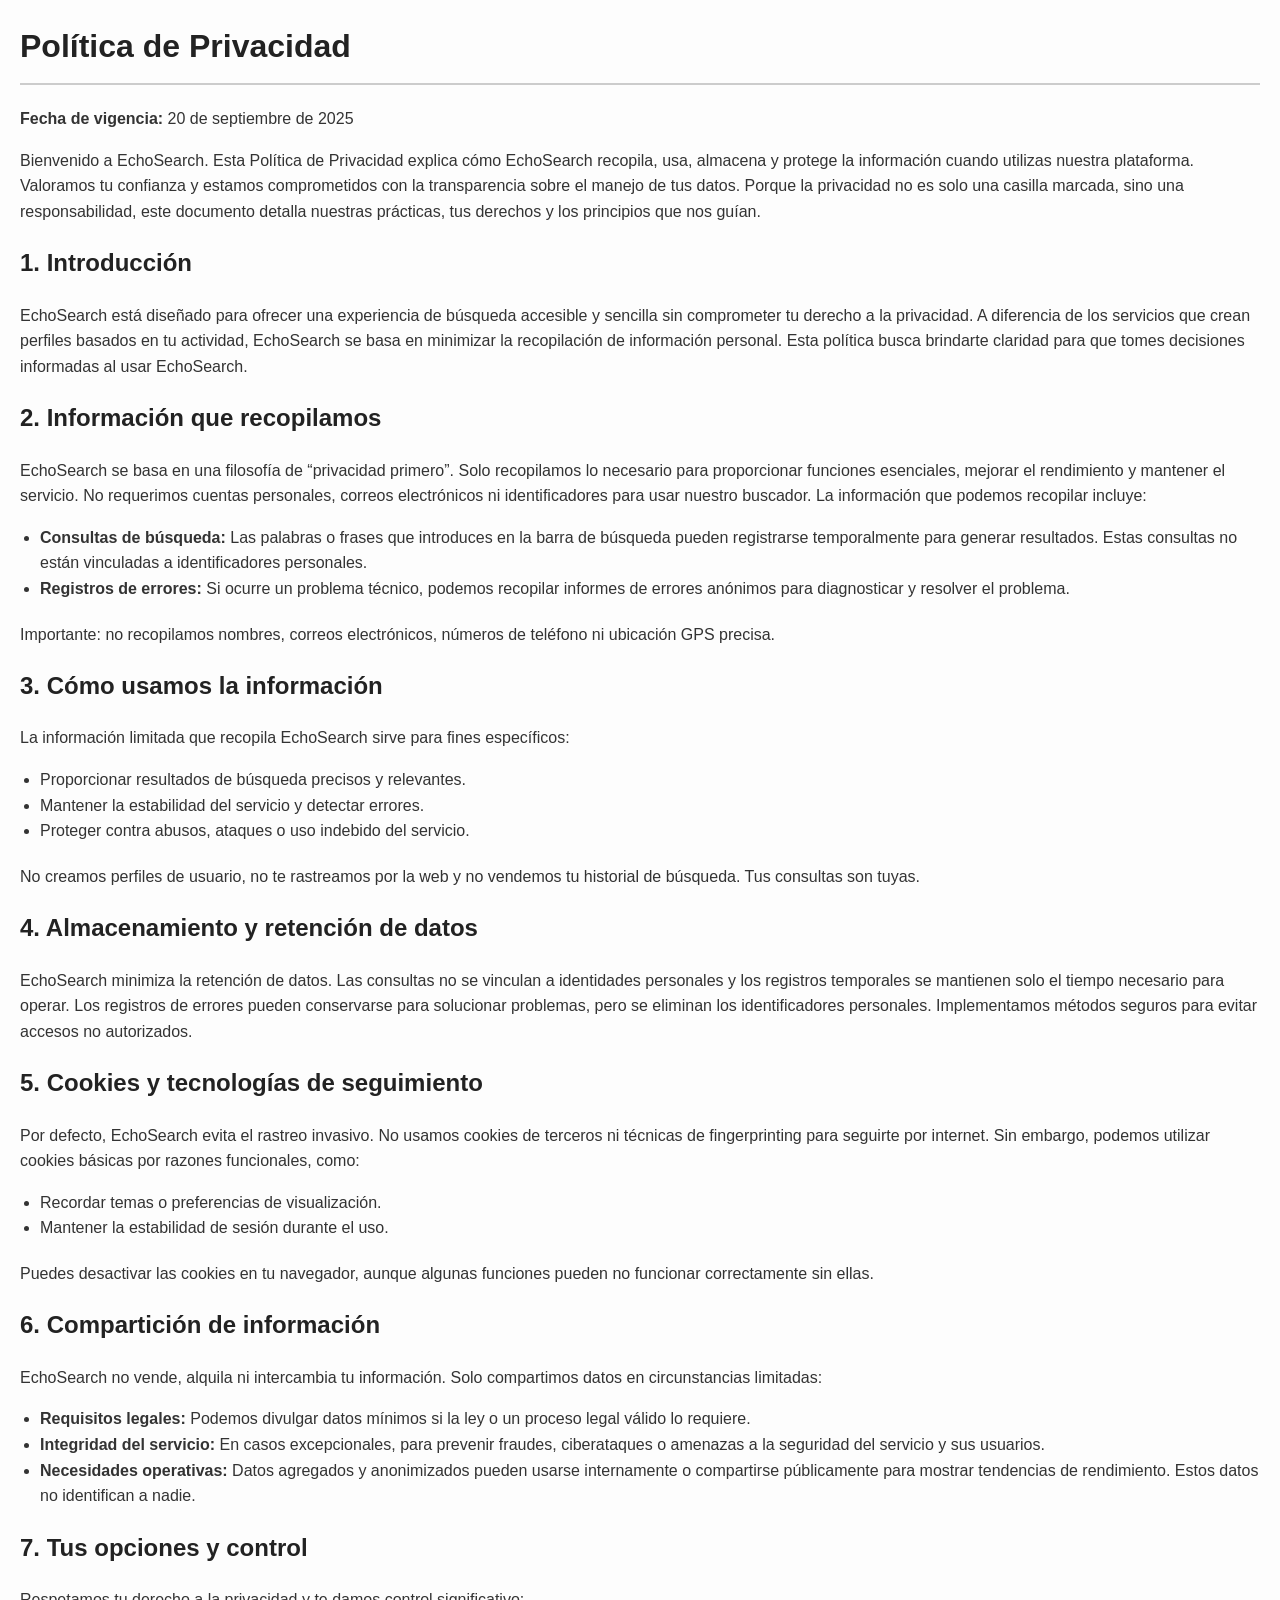
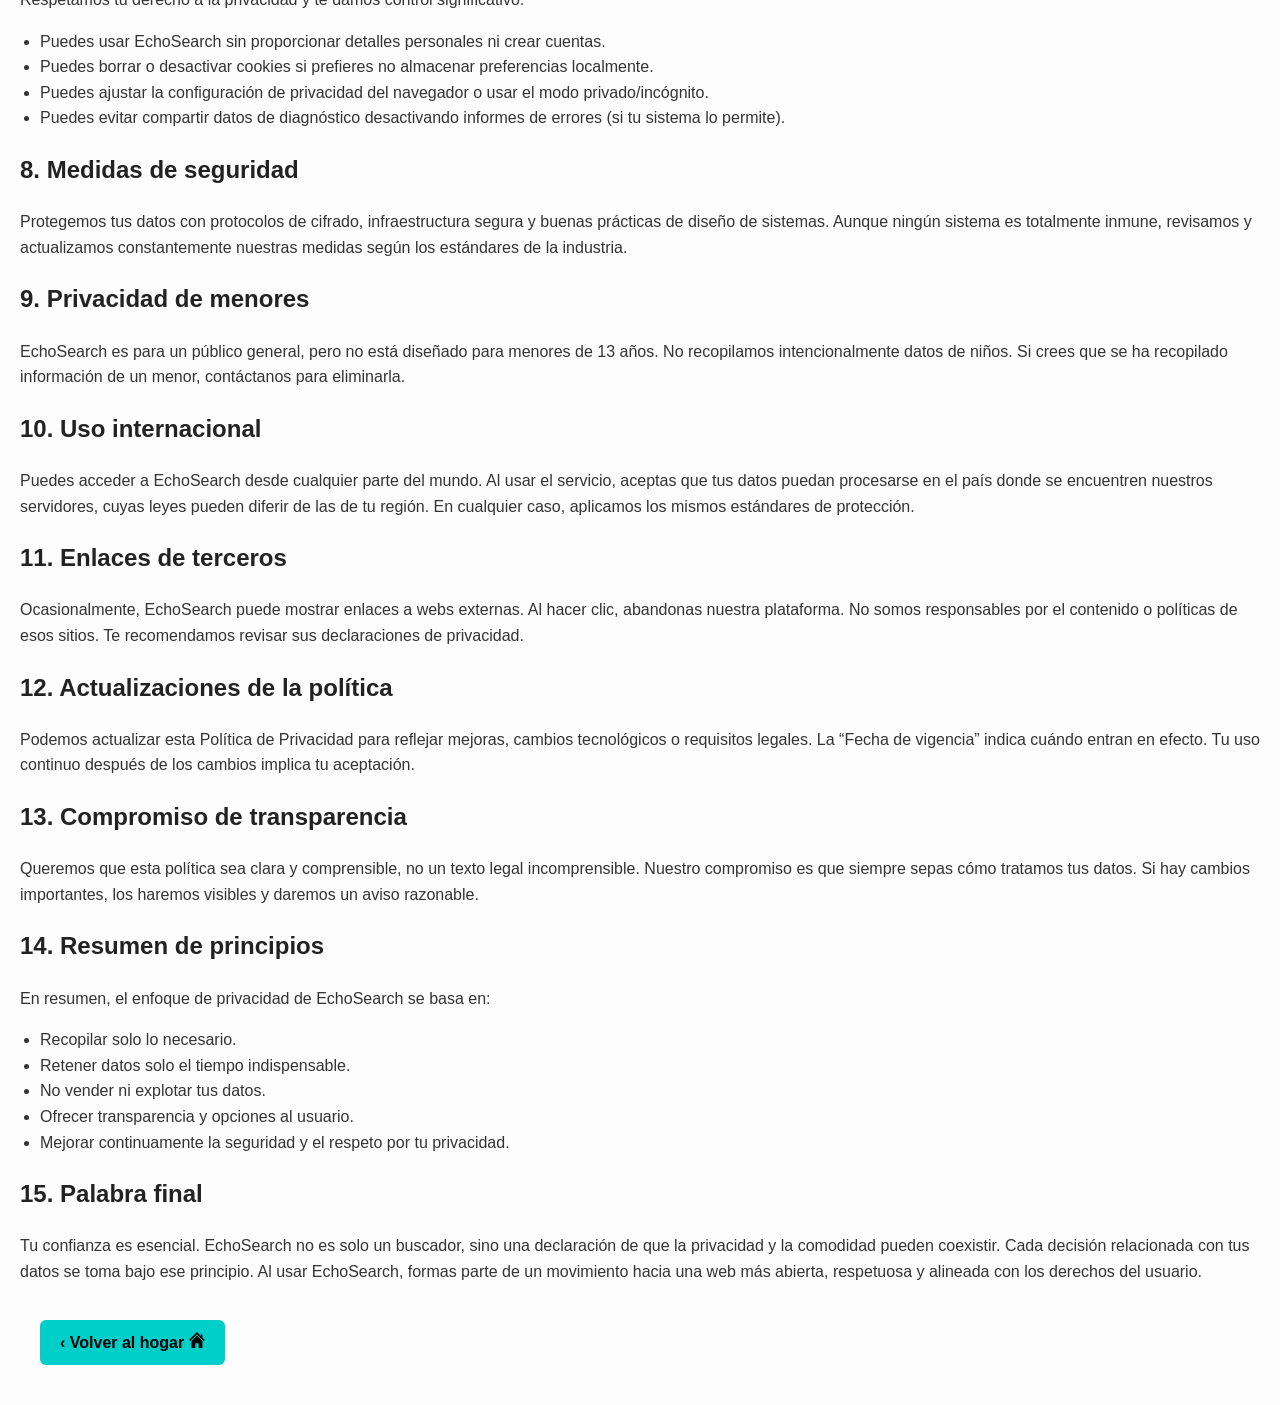
<file: artículos/política-de-privacidad.html>
<!DOCTYPE html>
<html lang="es">
<head>
  <meta charset="UTF-8">
  <meta name="viewport" content="width=device-width, initial-scale=1.0">
  <title>Política de Privacidad de EchoSearch</title>
  <link rel="alternative" hreflang="en-us" href="/articles/privacy-policy.html">
  <link rel="alternative" hreflang="en-gb" href="/articles/privacy-policy.html">
  <style>
    body {
      font-family: Arial, sans-serif;
      line-height: 1.6;
      margin: 20px;
      background-color: #fdfdfd;
      color: #333;
    }
    h1, h2, h3 {
      color: #222;
    }
    h1 {
      border-bottom: 2px solid #ccc;
      padding-bottom: 10px;
    }
    p {
      margin-bottom: 15px;
    }
    ul {
      margin-bottom: 20px;
      padding-left: 20px;
    }
    .back-button {
      display: inline-block;
      margin-top: 40px;
      padding: 10px 20px;
      background-color: #00cec9;
      color: black;
      margin: 20px;
      text-decoration: none;
      border-radius: 6px;
      font-weight: bold;
      transition: background 0.3s ease;
    }
  </style>
</head>
<body>
  <h1>Política de Privacidad</h1>
  <p><strong>Fecha de vigencia:</strong> 20 de septiembre de 2025</p>
  <p>Bienvenido a EchoSearch. Esta Política de Privacidad explica cómo EchoSearch recopila, usa, almacena y protege la información cuando utilizas nuestra plataforma. Valoramos tu confianza y estamos comprometidos con la transparencia sobre el manejo de tus datos. Porque la privacidad no es solo una casilla marcada, sino una responsabilidad, este documento detalla nuestras prácticas, tus derechos y los principios que nos guían.</p>

  <h2>1. Introducción</h2>
  <p>EchoSearch está diseñado para ofrecer una experiencia de búsqueda accesible y sencilla sin comprometer tu derecho a la privacidad. A diferencia de los servicios que crean perfiles basados en tu actividad, EchoSearch se basa en minimizar la recopilación de información personal. Esta política busca brindarte claridad para que tomes decisiones informadas al usar EchoSearch.</p>

  <h2>2. Información que recopilamos</h2>
  <p>EchoSearch se basa en una filosofía de “privacidad primero”. Solo recopilamos lo necesario para proporcionar funciones esenciales, mejorar el rendimiento y mantener el servicio. No requerimos cuentas personales, correos electrónicos ni identificadores para usar nuestro buscador. La información que podemos recopilar incluye:</p>
  <ul>
    <li><strong>Consultas de búsqueda:</strong> Las palabras o frases que introduces en la barra de búsqueda pueden registrarse temporalmente para generar resultados. Estas consultas no están vinculadas a identificadores personales.</li>
    <li><strong>Registros de errores:</strong> Si ocurre un problema técnico, podemos recopilar informes de errores anónimos para diagnosticar y resolver el problema.</li>
  </ul>
  <p>Importante: no recopilamos nombres, correos electrónicos, números de teléfono ni ubicación GPS precisa.</p>

  <h2>3. Cómo usamos la información</h2>
  <p>La información limitada que recopila EchoSearch sirve para fines específicos:</p>
  <ul>
    <li>Proporcionar resultados de búsqueda precisos y relevantes.</li>
    <li>Mantener la estabilidad del servicio y detectar errores.</li>
    <li>Proteger contra abusos, ataques o uso indebido del servicio.</li>
  </ul>
  <p>No creamos perfiles de usuario, no te rastreamos por la web y no vendemos tu historial de búsqueda. Tus consultas son tuyas.</p>

  <h2>4. Almacenamiento y retención de datos</h2>
  <p>EchoSearch minimiza la retención de datos. Las consultas no se vinculan a identidades personales y los registros temporales se mantienen solo el tiempo necesario para operar. Los registros de errores pueden conservarse para solucionar problemas, pero se eliminan los identificadores personales. Implementamos métodos seguros para evitar accesos no autorizados.</p>

  <h2>5. Cookies y tecnologías de seguimiento</h2>
  <p>Por defecto, EchoSearch evita el rastreo invasivo. No usamos cookies de terceros ni técnicas de fingerprinting para seguirte por internet. Sin embargo, podemos utilizar cookies básicas por razones funcionales, como:</p>
  <ul>
    <li>Recordar temas o preferencias de visualización.</li>
    <li>Mantener la estabilidad de sesión durante el uso.</li>
  </ul>
  <p>Puedes desactivar las cookies en tu navegador, aunque algunas funciones pueden no funcionar correctamente sin ellas.</p>

  <h2>6. Compartición de información</h2>
  <p>EchoSearch no vende, alquila ni intercambia tu información. Solo compartimos datos en circunstancias limitadas:</p>
  <ul>
    <li><strong>Requisitos legales:</strong> Podemos divulgar datos mínimos si la ley o un proceso legal válido lo requiere.</li>
    <li><strong>Integridad del servicio:</strong> En casos excepcionales, para prevenir fraudes, ciberataques o amenazas a la seguridad del servicio y sus usuarios.</li>
    <li><strong>Necesidades operativas:</strong> Datos agregados y anonimizados pueden usarse internamente o compartirse públicamente para mostrar tendencias de rendimiento. Estos datos no identifican a nadie.</li>
  </ul>

  <h2>7. Tus opciones y control</h2>
  <p>Respetamos tu derecho a la privacidad y te damos control significativo:</p>
  <ul>
    <li>Puedes usar EchoSearch sin proporcionar detalles personales ni crear cuentas.</li>
    <li>Puedes borrar o desactivar cookies si prefieres no almacenar preferencias localmente.</li>
    <li>Puedes ajustar la configuración de privacidad del navegador o usar el modo privado/incógnito.</li>
    <li>Puedes evitar compartir datos de diagnóstico desactivando informes de errores (si tu sistema lo permite).</li>
  </ul>

  <h2>8. Medidas de seguridad</h2>
  <p>Protegemos tus datos con protocolos de cifrado, infraestructura segura y buenas prácticas de diseño de sistemas. Aunque ningún sistema es totalmente inmune, revisamos y actualizamos constantemente nuestras medidas según los estándares de la industria.</p>

  <h2>9. Privacidad de menores</h2>
  <p>EchoSearch es para un público general, pero no está diseñado para menores de 13 años. No recopilamos intencionalmente datos de niños. Si crees que se ha recopilado información de un menor, contáctanos para eliminarla.</p>

  <h2>10. Uso internacional</h2>
  <p>Puedes acceder a EchoSearch desde cualquier parte del mundo. Al usar el servicio, aceptas que tus datos puedan procesarse en el país donde se encuentren nuestros servidores, cuyas leyes pueden diferir de las de tu región. En cualquier caso, aplicamos los mismos estándares de protección.</p>

  <h2>11. Enlaces de terceros</h2>
  <p>Ocasionalmente, EchoSearch puede mostrar enlaces a webs externas. Al hacer clic, abandonas nuestra plataforma. No somos responsables por el contenido o políticas de esos sitios. Te recomendamos revisar sus declaraciones de privacidad.</p>

  <h2>12. Actualizaciones de la política</h2>
  <p>Podemos actualizar esta Política de Privacidad para reflejar mejoras, cambios tecnológicos o requisitos legales. La “Fecha de vigencia” indica cuándo entran en efecto. Tu uso continuo después de los cambios implica tu aceptación.</p>

  <h2>13. Compromiso de transparencia</h2>
  <p>Queremos que esta política sea clara y comprensible, no un texto legal incomprensible. Nuestro compromiso es que siempre sepas cómo tratamos tus datos. Si hay cambios importantes, los haremos visibles y daremos un aviso razonable.</p>

  <h2>14. Resumen de principios</h2>
  <p>En resumen, el enfoque de privacidad de EchoSearch se basa en:</p>
  <ul>
    <li>Recopilar solo lo necesario.</li>
    <li>Retener datos solo el tiempo indispensable.</li>
    <li>No vender ni explotar tus datos.</li>
    <li>Ofrecer transparencia y opciones al usuario.</li>
    <li>Mejorar continuamente la seguridad y el respeto por tu privacidad.</li>
  </ul>

  <h2>15. Palabra final</h2>
  <p>Tu confianza es esencial. EchoSearch no es solo un buscador, sino una declaración de que la privacidad y la comodidad pueden coexistir. Cada decisión relacionada con tus datos se toma bajo ese principio. Al usar EchoSearch, formas parte de un movimiento hacia una web más abierta, respetuosa y alineada con los derechos del usuario.</p>

  <a href="/" class="back-button">‹ Volver al hogar <svg xmlns="http://www.w3.org/2000/svg" xmlns:xlink="http://www.w3.org/1999/xlink" version="1.1" width="16" height="16" viewBox="0 0 256 256" xml:space="preserve"><g style="stroke: none; stroke-width: 0; stroke-dasharray: none; stroke-linecap: butt; stroke-linejoin: miter; stroke-miterlimit: 10; fill: none; fill-rule: nonzero; opacity: 1;" transform="translate(1.4065934065934016 1.4065934065934016) scale(2.81 2.81)"><polygon points="75.96,30.96 75.96,13.34 67.26,13.34 67.26,22.26 45,0 0.99,44.02 7.13,50.15 45,12.28 82.88,50.15 89.01,44.02 " style="stroke: none; stroke-width: 1; stroke-dasharray: none; stroke-linecap: butt; stroke-linejoin: miter; stroke-miterlimit: 10; fill: rgb(0,0,0); fill-rule: nonzero; opacity: 1;" transform="  matrix(1 0 0 1 0 0) "/><polygon points="45,20 14.04,50.95 14.04,90 35.29,90 35.29,63.14 54.71,63.14 54.71,90 75.96,90 75.96,50.95 " style="stroke: none; stroke-width: 1; stroke-dasharray: none; stroke-linecap: butt; stroke-linejoin: miter; stroke-miterlimit: 10; fill: rgb(0,0,0); fill-rule: nonzero; opacity: 1;" transform="  matrix(1 0 0 1 0 0) "/></g></svg></a>
</body>
</html>
</file>
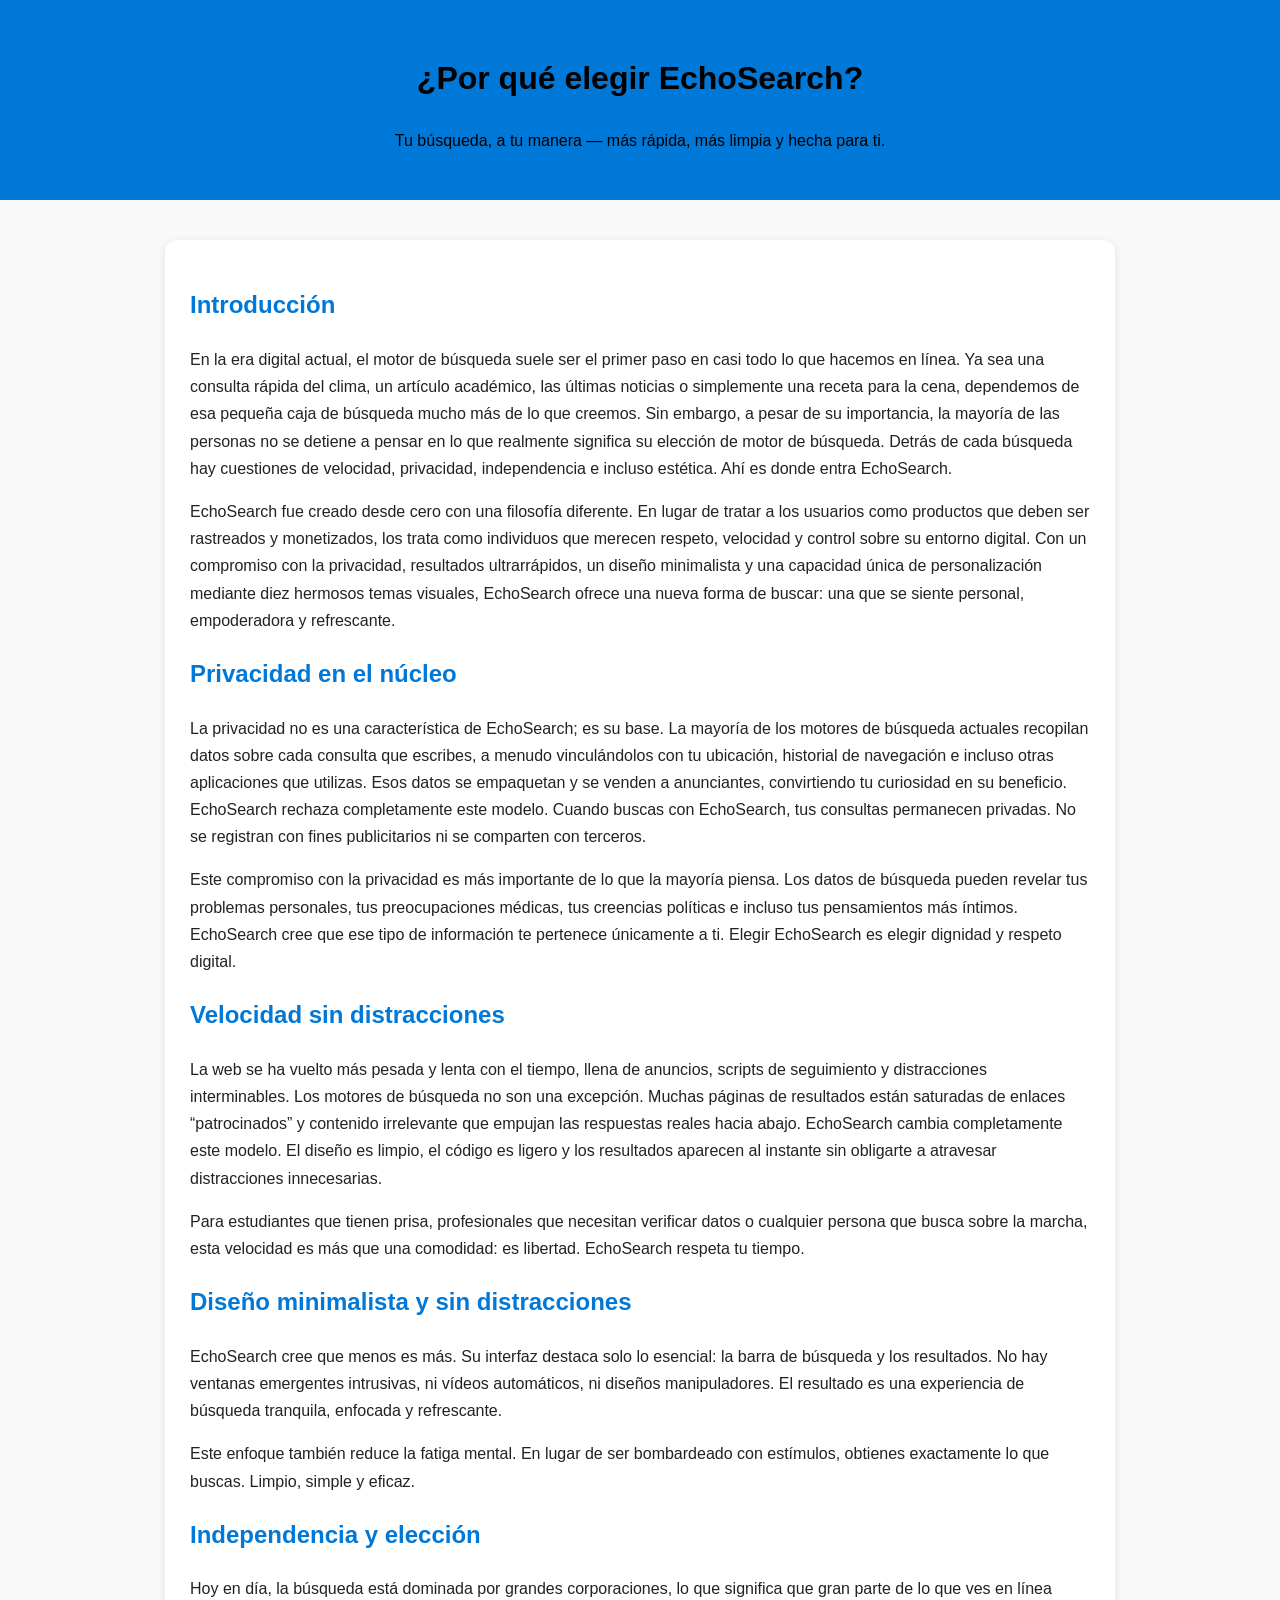
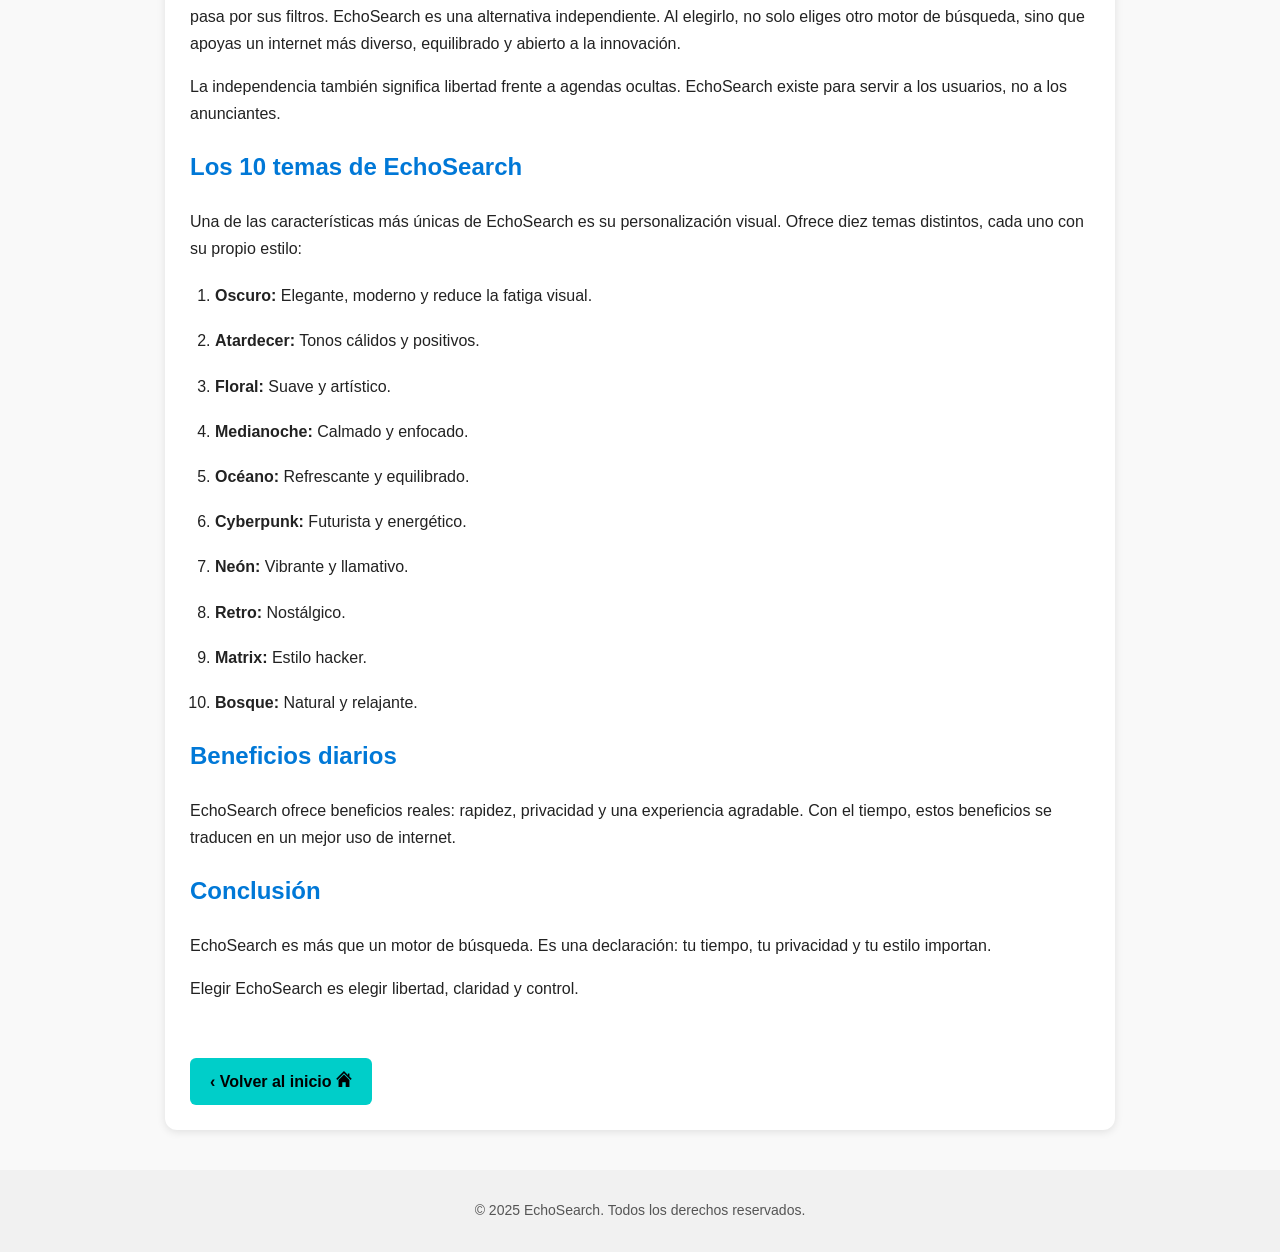
<file: artículos/por-qué-elegir-echosearch.html>
<!DOCTYPE html>
<html lang="es">
<head>
  <meta charset="UTF-8">
  <meta name="viewport" content="width=device-width, initial-scale=1.0">
  <title>¿Por qué elegir EchoSearch?</title>
  <link rel="icon" href="/favicon.ico" type="image/x-icon">
  <meta name="description" content="Esta página describe por qué deberías elegir EchoSearch como tu motor de búsqueda diario." />
  <style>
    body {
      font-family: Arial, sans-serif;
      background: #f9f9f9;
      color: #222;
      margin: 0;
      padding: 0;
      line-height: 1.7;
    }
    header {
      background: #0078d7;
      color: #fff;
      padding: 30px;
      text-align: center;
    }
    main {
      max-width: 900px;
      margin: 40px auto;
      padding: 25px;
      background: #fff;
      border-radius: 12px;
      box-shadow: 0 2px 8px rgba(0,0,0,0.1);
    }
    h1, .header {
      color: black;
    }
    
    h2 {
      color: #0078d7;
    }
    ol {
      margin: 20px 0;
      padding-left: 25px;
    }
    li {
      margin-bottom: 18px;
    }
    .back-button {
      display: inline-block;
      margin-top: 40px;
      padding: 10px 20px;
      background-color: #00cec9;
      color: black;
      text-decoration: none;
      border-radius: 6px;
      font-weight: bold;
      transition: background 0.3s ease;
    }
    .back-button:hover {
      background-color: #00b3af;
    }
    footer {
      text-align: center;
      padding: 15px;
      background: #f1f1f1;
      font-size: 14px;
      color: #555;
      margin-top: 40px;
    }
  </style>
</head>
<body>
  <header>
    <h1>¿Por qué elegir EchoSearch?</h1>
    <p class="header">Tu búsqueda, a tu manera — más rápida, más limpia y hecha para ti.</p>
  </header>
  <main>
    <h2>Introducción</h2>
    <p>
      En la era digital actual, el motor de búsqueda suele ser el primer paso en casi todo lo que hacemos en línea. 
      Ya sea una consulta rápida del clima, un artículo académico, las últimas noticias o simplemente una receta para 
      la cena, dependemos de esa pequeña caja de búsqueda mucho más de lo que creemos. Sin embargo, a pesar de su 
      importancia, la mayoría de las personas no se detiene a pensar en lo que realmente significa su elección de motor 
      de búsqueda. Detrás de cada búsqueda hay cuestiones de velocidad, privacidad, independencia e incluso estética. 
      Ahí es donde entra EchoSearch.
    </p>
    <p>
      EchoSearch fue creado desde cero con una filosofía diferente. En lugar de tratar a los usuarios como productos 
      que deben ser rastreados y monetizados, los trata como individuos que merecen respeto, velocidad y control sobre 
      su entorno digital. Con un compromiso con la privacidad, resultados ultrarrápidos, un diseño minimalista y una 
      capacidad única de personalización mediante diez hermosos temas visuales, EchoSearch ofrece una nueva forma de 
      buscar: una que se siente personal, empoderadora y refrescante.
    </p>

    <h2>Privacidad en el núcleo</h2>
    <p>
      La privacidad no es una característica de EchoSearch; es su base. La mayoría de los motores de búsqueda actuales 
      recopilan datos sobre cada consulta que escribes, a menudo vinculándolos con tu ubicación, historial de navegación 
      e incluso otras aplicaciones que utilizas. Esos datos se empaquetan y se venden a anunciantes, convirtiendo tu 
      curiosidad en su beneficio. EchoSearch rechaza completamente este modelo. Cuando buscas con EchoSearch, tus 
      consultas permanecen privadas. No se registran con fines publicitarios ni se comparten con terceros.
    </p>
    <p>
      Este compromiso con la privacidad es más importante de lo que la mayoría piensa. Los datos de búsqueda pueden 
      revelar tus problemas personales, tus preocupaciones médicas, tus creencias políticas e incluso tus pensamientos 
      más íntimos. EchoSearch cree que ese tipo de información te pertenece únicamente a ti. Elegir EchoSearch es 
      elegir dignidad y respeto digital.
    </p>

    <h2>Velocidad sin distracciones</h2>
    <p>
      La web se ha vuelto más pesada y lenta con el tiempo, llena de anuncios, scripts de seguimiento y distracciones 
      interminables. Los motores de búsqueda no son una excepción. Muchas páginas de resultados están saturadas de 
      enlaces “patrocinados” y contenido irrelevante que empujan las respuestas reales hacia abajo. EchoSearch cambia 
      completamente este modelo. El diseño es limpio, el código es ligero y los resultados aparecen al instante sin 
      obligarte a atravesar distracciones innecesarias.
    </p>
    <p>
      Para estudiantes que tienen prisa, profesionales que necesitan verificar datos o cualquier persona que busca 
      sobre la marcha, esta velocidad es más que una comodidad: es libertad. EchoSearch respeta tu tiempo.
    </p>

    <h2>Diseño minimalista y sin distracciones</h2>
    <p>
      EchoSearch cree que menos es más. Su interfaz destaca solo lo esencial: la barra de búsqueda y los resultados. 
      No hay ventanas emergentes intrusivas, ni vídeos automáticos, ni diseños manipuladores. El resultado es una 
      experiencia de búsqueda tranquila, enfocada y refrescante.
    </p>
    <p>
      Este enfoque también reduce la fatiga mental. En lugar de ser bombardeado con estímulos, obtienes exactamente 
      lo que buscas. Limpio, simple y eficaz.
    </p>

    <h2>Independencia y elección</h2>
    <p>
      Hoy en día, la búsqueda está dominada por grandes corporaciones, lo que significa que gran parte de lo que ves 
      en línea pasa por sus filtros. EchoSearch es una alternativa independiente. Al elegirlo, no solo eliges otro 
      motor de búsqueda, sino que apoyas un internet más diverso, equilibrado y abierto a la innovación.
    </p>
    <p>
      La independencia también significa libertad frente a agendas ocultas. EchoSearch existe para servir a los 
      usuarios, no a los anunciantes.
    </p>

    <h2>Los 10 temas de EchoSearch</h2>
    <p>
      Una de las características más únicas de EchoSearch es su personalización visual. Ofrece diez temas distintos, 
      cada uno con su propio estilo:
    </p>
    <ol>
      <li><strong>Oscuro:</strong> Elegante, moderno y reduce la fatiga visual.</li>
      <li><strong>Atardecer:</strong> Tonos cálidos y positivos.</li>
      <li><strong>Floral:</strong> Suave y artístico.</li>
      <li><strong>Medianoche:</strong> Calmado y enfocado.</li>
      <li><strong>Océano:</strong> Refrescante y equilibrado.</li>
      <li><strong>Cyberpunk:</strong> Futurista y energético.</li>
      <li><strong>Neón:</strong> Vibrante y llamativo.</li>
      <li><strong>Retro:</strong> Nostálgico.</li>
      <li><strong>Matrix:</strong> Estilo hacker.</li>
      <li><strong>Bosque:</strong> Natural y relajante.</li>
    </ol>

    <h2>Beneficios diarios</h2>
    <p>
      EchoSearch ofrece beneficios reales: rapidez, privacidad y una experiencia agradable. Con el tiempo, estos 
      beneficios se traducen en un mejor uso de internet.
    </p>

    <h2>Conclusión</h2>
    <p>
      EchoSearch es más que un motor de búsqueda. Es una declaración: tu tiempo, tu privacidad y tu estilo importan.
    </p>
    <p>
      Elegir EchoSearch es elegir libertad, claridad y control.
    </p>

  <a href="/" class="back-button">‹ Volver al inicio <svg xmlns="http://www.w3.org/2000/svg" xmlns:xlink="http://www.w3.org/1999/xlink" version="1.1" width="16" height="16" viewBox="0 0 256 256" xml:space="preserve"><g style="stroke: none; stroke-width: 0; stroke-dasharray: none; stroke-linecap: butt; stroke-linejoin: miter; stroke-miterlimit: 10; fill: none; fill-rule: nonzero; opacity: 1;" transform="translate(1.4065934065934016 1.4065934065934016) scale(2.81 2.81)"><polygon points="75.96,30.96 75.96,13.34 67.26,13.34 67.26,22.26 45,0 0.99,44.02 7.13,50.15 45,12.28 82.88,50.15 89.01,44.02 " style="stroke: none; stroke-width: 1; stroke-dasharray: none; stroke-linecap: butt; stroke-linejoin: miter; stroke-miterlimit: 10; fill: rgb(0,0,0); fill-rule: nonzero; opacity: 1;" transform="  matrix(1 0 0 1 0 0) "/><polygon points="45,20 14.04,50.95 14.04,90 35.29,90 35.29,63.14 54.71,63.14 54.71,90 75.96,90 75.96,50.95 " style="stroke: none; stroke-width: 1; stroke-dasharray: none; stroke-linecap: butt; stroke-linejoin: miter; stroke-miterlimit: 10; fill: rgb(0,0,0); fill-rule: nonzero; opacity: 1;" transform="  matrix(1 0 0 1 0 0) "/></g></svg></a>
  </main>
  <footer>
    <p>&copy; 2025 EchoSearch. Todos los derechos reservados.</p>
  </footer>
</body>
</html>
</file>
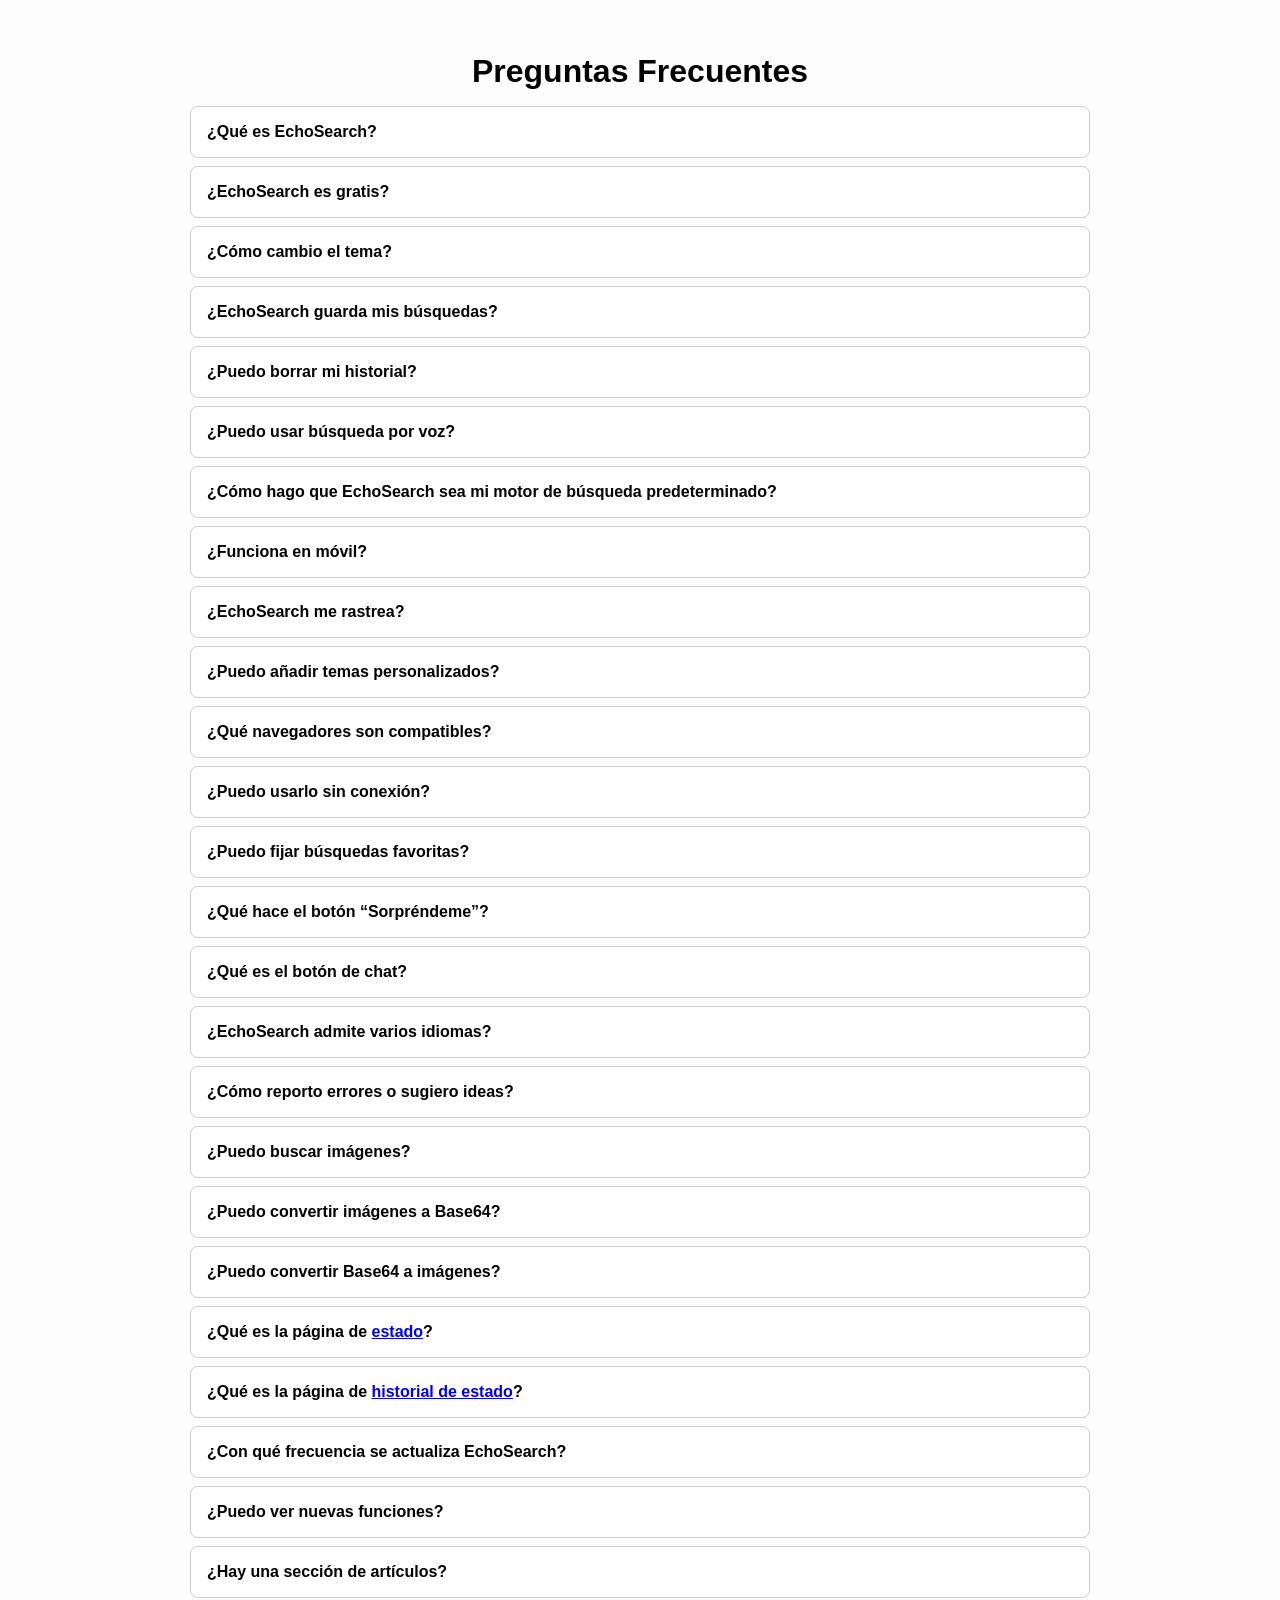
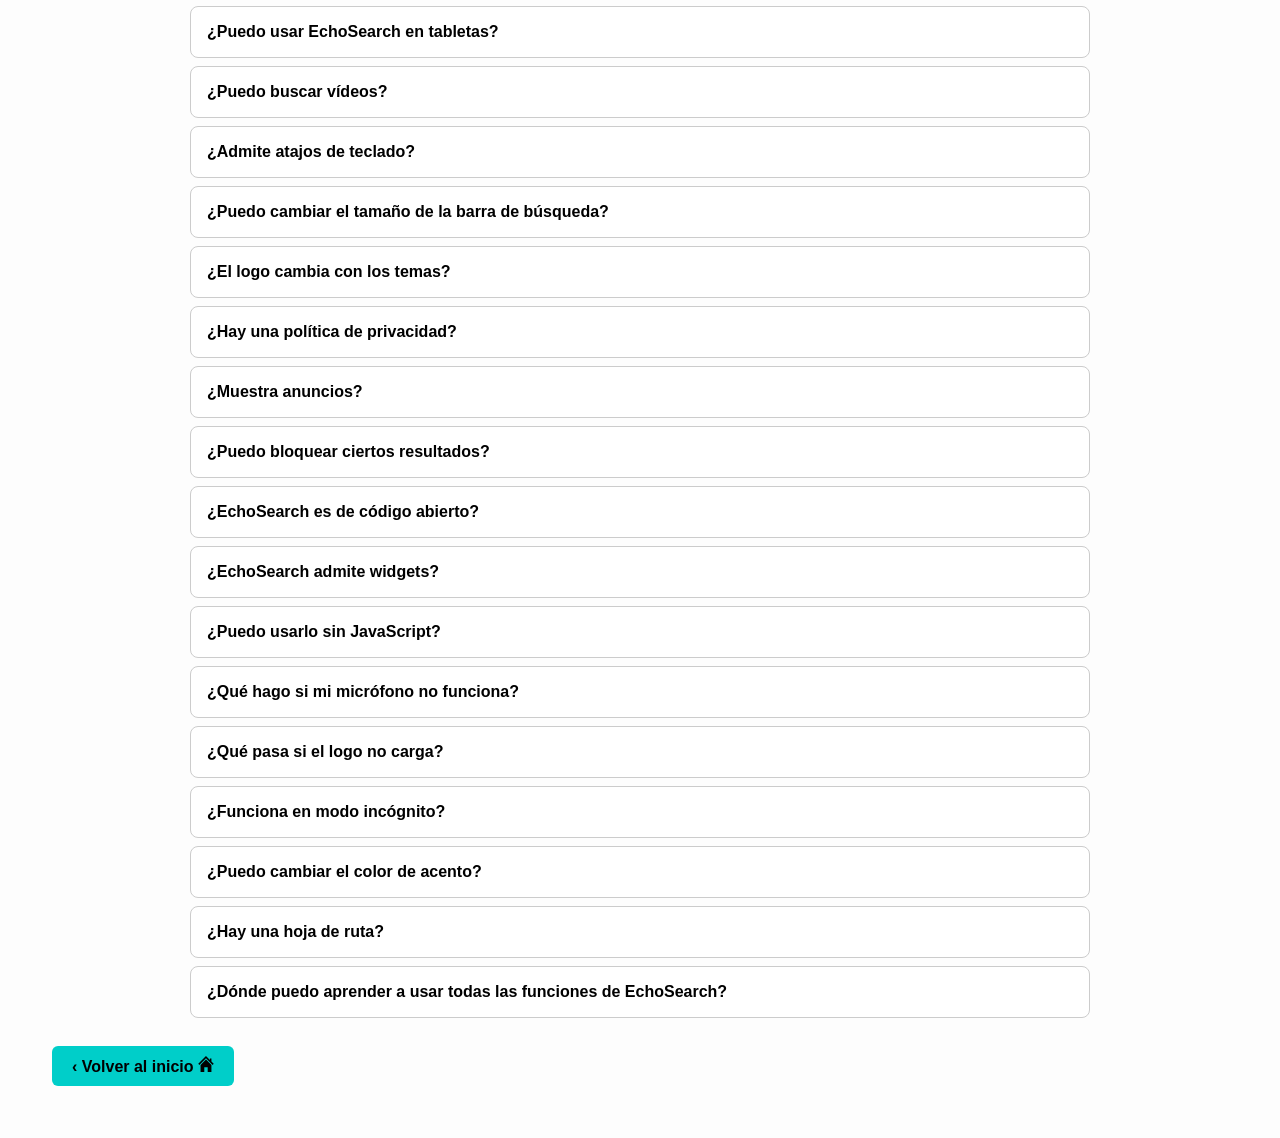
<file: artículos/preguntas-frecuentes.html>
<!DOCTYPE html>
<html lang="es">
<head>
  <meta charset="UTF-8" />
  <meta name="viewport" content="width=device-width, initial-scale=1.0"/>
  <title>PREGUNTAS FRECUENTES - EchoSearch</title>
  <meta name="description" content="Esta página contiene preguntas frecuentes sobre el motor de búsqueda EchoSearch." />
  <style>
    body {
      font-family: Arial, sans-serif;
      background: #fdfdfd;
      margin: 0;
      padding: 2rem;
    }
    .faq-component {
      max-width: 900px;
      margin: auto;
    }
    .faq-title {
      text-align: center;
      font-size: 2rem;
      margin-bottom: 1rem;
    }
    .faq-child {
      border: 1px solid #ccc;
      border-radius: 8px;
      margin: 0.5rem 0;
      padding: 1rem;
      background: #fff;
      cursor: pointer;
      transition: background 0.3s;
    }
    .faq-child:hover {
      background: #f0f0f0;
    }
    .faq-question {
      font-weight: bold;
      margin: 0;
    }
    .faq-answer {
      display: none;
      margin-top: 0.5rem;
      color: #444;
    }
    .faq-child.active .faq-answer {
      display: block;
    }
    .a {
      color: blue;
      text-decoration: underline;
    }
    .back-button {
      display: inline-block;
      margin-top: 40px;
      padding: 10px 20px;
      background-color: #00cec9;
      color: black;
      margin: 20px;
      text-decoration: none;
      border-radius: 6px;
      font-weight: bold;
      transition: background 0.3s ease;
    }
  </style>
</head>
<body>
  <div class="faq-component">
    <h1 class="faq-title">Preguntas Frecuentes</h1>

    <div class="faq-child"><p class="faq-question">¿Qué es EchoSearch?</p><p class="faq-answer">EchoSearch es un motor de búsqueda sin anuncios, para siempre. También te permite elegir el esquema de colores del diseño y mucho más.</p></div>
    <div class="faq-child"><p class="faq-question">¿EchoSearch es gratis?</p><p class="faq-answer">Sí. EchoSearch es completamente gratuito.</p></div>
    <div class="faq-child"><p class="faq-question">¿Cómo cambio el tema?</p><p class="faq-answer">Usa el selector de temas en la parte superior de la página principal.</p></div>
    <div class="faq-child"><p class="faq-question">¿EchoSearch guarda mis búsquedas?</p><p class="faq-answer">El historial de búsqueda se almacena solo localmente en tu navegador.</p></div>
    <div class="faq-child"><p class="faq-question">¿Puedo borrar mi historial?</p><p class="faq-answer">Sí. Usa el botón “Borrar historial” debajo de la lista de búsquedas.</p></div>
    <div class="faq-child"><p class="faq-question">¿Puedo usar búsqueda por voz?</p><p class="faq-answer">Sí. Haz clic en el botón del micrófono y di tu búsqueda. Sin embargo, esta función solo está disponible en navegadores basados en Chromium. Los navegadores no basados en Chromium (por ejemplo, Safari) no la soportan.</p></div>
    <div class="faq-child"><p class="faq-question">¿Cómo hago que EchoSearch sea mi motor de búsqueda predeterminado?</p><p class="faq-answer">Visita la página <a href="how-to-make-EchoSearch-your-default-search-engine.html">Configuración predeterminada de EchoSearch</a> para ver enlaces para Edge y Chrome.</p></div>
    <div class="faq-child"><p class="faq-question">¿Funciona en móvil?</p><p class="faq-answer">Sí. EchoSearch es adaptable y compatible con dispositivos móviles.</p></div>
    <div class="faq-child"><p class="faq-question">¿EchoSearch me rastrea?</p><p class="faq-answer">No. No rastrea ni vende tus datos.</p></div>
    <div class="faq-child"><p class="faq-question">¿Puedo añadir temas personalizados?</p><p class="faq-answer">Sí. Usa la página <a href="/essentials/themes.html">Temas</a> para crear uno.</p></div>
    <div class="faq-child"><p class="faq-question">¿Qué navegadores son compatibles?</p><p class="faq-answer">EchoSearch funciona en Chrome, Edge, Firefox y la mayoría de navegadores modernos.</p></div>
    <div class="faq-child"><p class="faq-question">¿Puedo usarlo sin conexión?</p><p class="faq-answer">No. Necesitas internet para obtener resultados.</p></div>
    <div class="faq-child"><p class="faq-question">¿Puedo fijar búsquedas favoritas?</p><p class="faq-answer">Aún no, pero está en la hoja de ruta.</p></div>
    <div class="faq-child"><p class="faq-question">¿Qué hace el botón “Sorpréndeme”?</p><p class="faq-answer">Te da un chiste muy (no) gracioso.</p></div>
    <div class="faq-child"><p class="faq-question">¿Qué es el botón de chat?</p><p class="faq-answer">Abre Echo AI (la IA creada por el fundador de EchoSearch).</p></div>
    <div class="faq-child"><p class="faq-question">¿EchoSearch admite varios idiomas?</p><p class="faq-answer">No. Sin embargo, está previsto que EchoSearch esté disponible en español pronto.</p></div>
    <div class="faq-child"><p class="faq-question">¿Cómo reporto errores o sugiero ideas?</p><p class="faq-answer">Ve a <a href="https://github.com/echo-search/echo-search.github.io/issues">https://github.com/echo-search/echo-search.github.io/issues</a>.</p></div>
    <div class="faq-child"><p class="faq-question">¿Puedo buscar imágenes?</p><p class="faq-answer">Sí. Puedes usar EchoSearch para web e imágenes (por ahora).</p></div>
    <div class="faq-child"><p class="faq-question">¿Puedo convertir imágenes a Base64?</p><p class="faq-answer">Sí. Usa la página <a href="/addtoechosearch/imagetobase64.html">Imagen a Base64</a>.</p></div>
    <div class="faq-child"><p class="faq-question">¿Puedo convertir Base64 a imágenes?</p><p class="faq-answer">Sí. Usa la página <a href="/addtoechosearch/base64toimage.html">Base64 a Imagen</a>.</p></div>
    <div class="faq-child"><p class="faq-question">¿Qué es la página de <a href="status.html">estado</a>?</p><p class="faq-answer">Muestra el tiempo de actividad en vivo de EchoSearch.</p></div>
    <div class="faq-child"><p class="faq-question">¿Qué es la página de <a href="status-history.html">historial de estado</a>?</p><p class="faq-answer">Registra los tiempos de actividad pasados.</p></div>
    <div class="faq-child"><p class="faq-question">¿Con qué frecuencia se actualiza EchoSearch?</p><p class="faq-answer">Las actualizaciones se publican en la página de historial de versiones.</p></div>
    <div class="faq-child"><p class="faq-question">¿Puedo ver nuevas funciones?</p><p class="faq-answer">Sí, consulta el <a href="version-history.html">Historial de versiones</a> para más detalles.</p></div>
    <div class="faq-child"><p class="faq-question">¿Hay una sección de artículos?</p><p class="faq-answer">Sí, con guías y publicaciones prácticas.</p></div>
    <div class="faq-child"><p class="faq-question">¿Puedo usar EchoSearch en tabletas?</p><p class="faq-answer">Sí, también funciona muy bien en tabletas. De hecho, funciona perfectamente en todos los dispositivos.</p></div>
    <div class="faq-child"><p class="faq-question">¿Puedo buscar vídeos?</p><p class="faq-answer">No, pero estamos trabajando en ello. Consulta la página de <a href="version-history.html">Historial de versiones</a> para saber cuándo se lanzará.</p></div>
    <div class="faq-child"><p class="faq-question">¿Admite atajos de teclado?</p><p class="faq-answer">Se admiten atajos básicos; puede que haya más en el futuro.</p></div>
    <div class="faq-child"><p class="faq-question">¿Puedo cambiar el tamaño de la barra de búsqueda?</p><p class="faq-answer">Se ajusta automáticamente al tamaño de la pantalla.</p></div>
    <div class="faq-child"><p class="faq-question">¿El logo cambia con los temas?</p><p class="faq-answer">El logo permanece igual para mantener la consistencia.</p></div>
    <div class="faq-child"><p class="faq-question">¿Hay una política de privacidad?</p><p class="faq-answer">Sí. Explica el enfoque de no rastreo de EchoSearch.</p></div>
    <div class="faq-child"><p class="faq-question">¿Muestra anuncios?</p><p class="faq-answer">No. Visita <a href="nosponsoredlinks.html">Sin enlaces patrocinados</a> para saber más.</p></div>
    <div class="faq-child"><p class="faq-question">¿Puedo bloquear ciertos resultados?</p><p class="faq-answer">Aún no, pero se están considerando opciones de filtrado.</p></div>
    <div class="faq-child"><p class="faq-question">¿EchoSearch es de código abierto?</p><p class="faq-answer">Sí.</p></div>
    <div class="faq-child"><p class="faq-question">¿EchoSearch admite widgets?</p><p class="faq-answer">Actualmente no, pero podrían añadirse en el futuro.</p></div>
    <div class="faq-child"><p class="faq-question">¿Puedo usarlo sin JavaScript?</p><p class="faq-answer">No. Esto se debe a que EchoSearch es un motor de búsqueda, no una guía de noticias.</p></div>
    <div class="faq-child"><p class="faq-question">¿Qué hago si mi micrófono no funciona?</p><p class="faq-answer">Comprueba los permisos del micrófono en tu navegador. Si usas un navegador no basado en Chromium (por ejemplo, Safari), la entrada de voz no funcionará.</p></div>
    <div class="faq-child"><p class="faq-question">¿Qué pasa si el logo no carga?</p><p class="faq-answer">Comprueba tu conexión a internet o borra la caché.</p></div>
    <div class="faq-child"><p class="faq-question">¿Funciona en modo incógnito?</p><p class="faq-answer">Sí, aunque el historial no se guardará.</p></div>
    <div class="faq-child"><p class="faq-question">¿Puedo cambiar el color de acento?</p><p class="faq-answer">Los colores dependen de los temas predefinidos. Sin embargo, puedes crear tu propio tema (con control total de colores y diseño) en la página de <a href="/essentials/themes">Temas</a>.</p></div>
    <div class="faq-child"><p class="faq-question">¿Hay una hoja de ruta?</p><p class="faq-answer">Sí, las actualizaciones y funciones planificadas aparecen en la página de <a href="version-history.html">Historial de versiones</a>.</p></div>
    <div class="faq-child"><p class="faq-question">¿Dónde puedo aprender a usar todas las funciones de EchoSearch?</p><p class="faq-answer">Visita la página <a href="how-to-use-all-features.html">Cómo usar todas las funciones de EchoSearch</a> para aprender a utilizar las funciones.</p></div>

  </div>

  <a href="/" class="back-button">‹ Volver al inicio <svg xmlns="http://www.w3.org/2000/svg" xmlns:xlink="http://www.w3.org/1999/xlink" version="1.1" width="16" height="16" viewBox="0 0 256 256" xml:space="preserve"><g style="stroke: none; stroke-width: 0; stroke-dasharray: none; stroke-linecap: butt; stroke-linejoin: miter; stroke-miterlimit: 10; fill: none; fill-rule: nonzero; opacity: 1;" transform="translate(1.4065934065934016 1.4065934065934016) scale(2.81 2.81)"><polygon points="75.96,30.96 75.96,13.34 67.26,13.34 67.26,22.26 45,0 0.99,44.02 7.13,50.15 45,12.28 82.88,50.15 89.01,44.02 " style="stroke: none; stroke-width: 1; stroke-dasharray: none; stroke-linecap: butt; stroke-linejoin: miter; stroke-miterlimit: 10; fill: rgb(0,0,0); fill-rule: nonzero; opacity: 1;" transform="  matrix(1 0 0 1 0 0) "/><polygon points="45,20 14.04,50.95 14.04,90 35.29,90 35.29,63.14 54.71,63.14 54.71,90 75.96,90 75.96,50.95 " style="stroke: none; stroke-width: 1; stroke-dasharray: none; stroke-linecap: butt; stroke-linejoin: miter; stroke-miterlimit: 10; fill: rgb(0,0,0); fill-rule: nonzero; opacity: 1;" transform="  matrix(1 0 0 1 0 0) "/></g></svg></a>
  <script>
    document.querySelectorAll(".faq-child").forEach(child => {
      child.addEventListener("click", () => {
        child.classList.toggle("active");
      });
    });
  </script>
</body>
</html>
</file>
